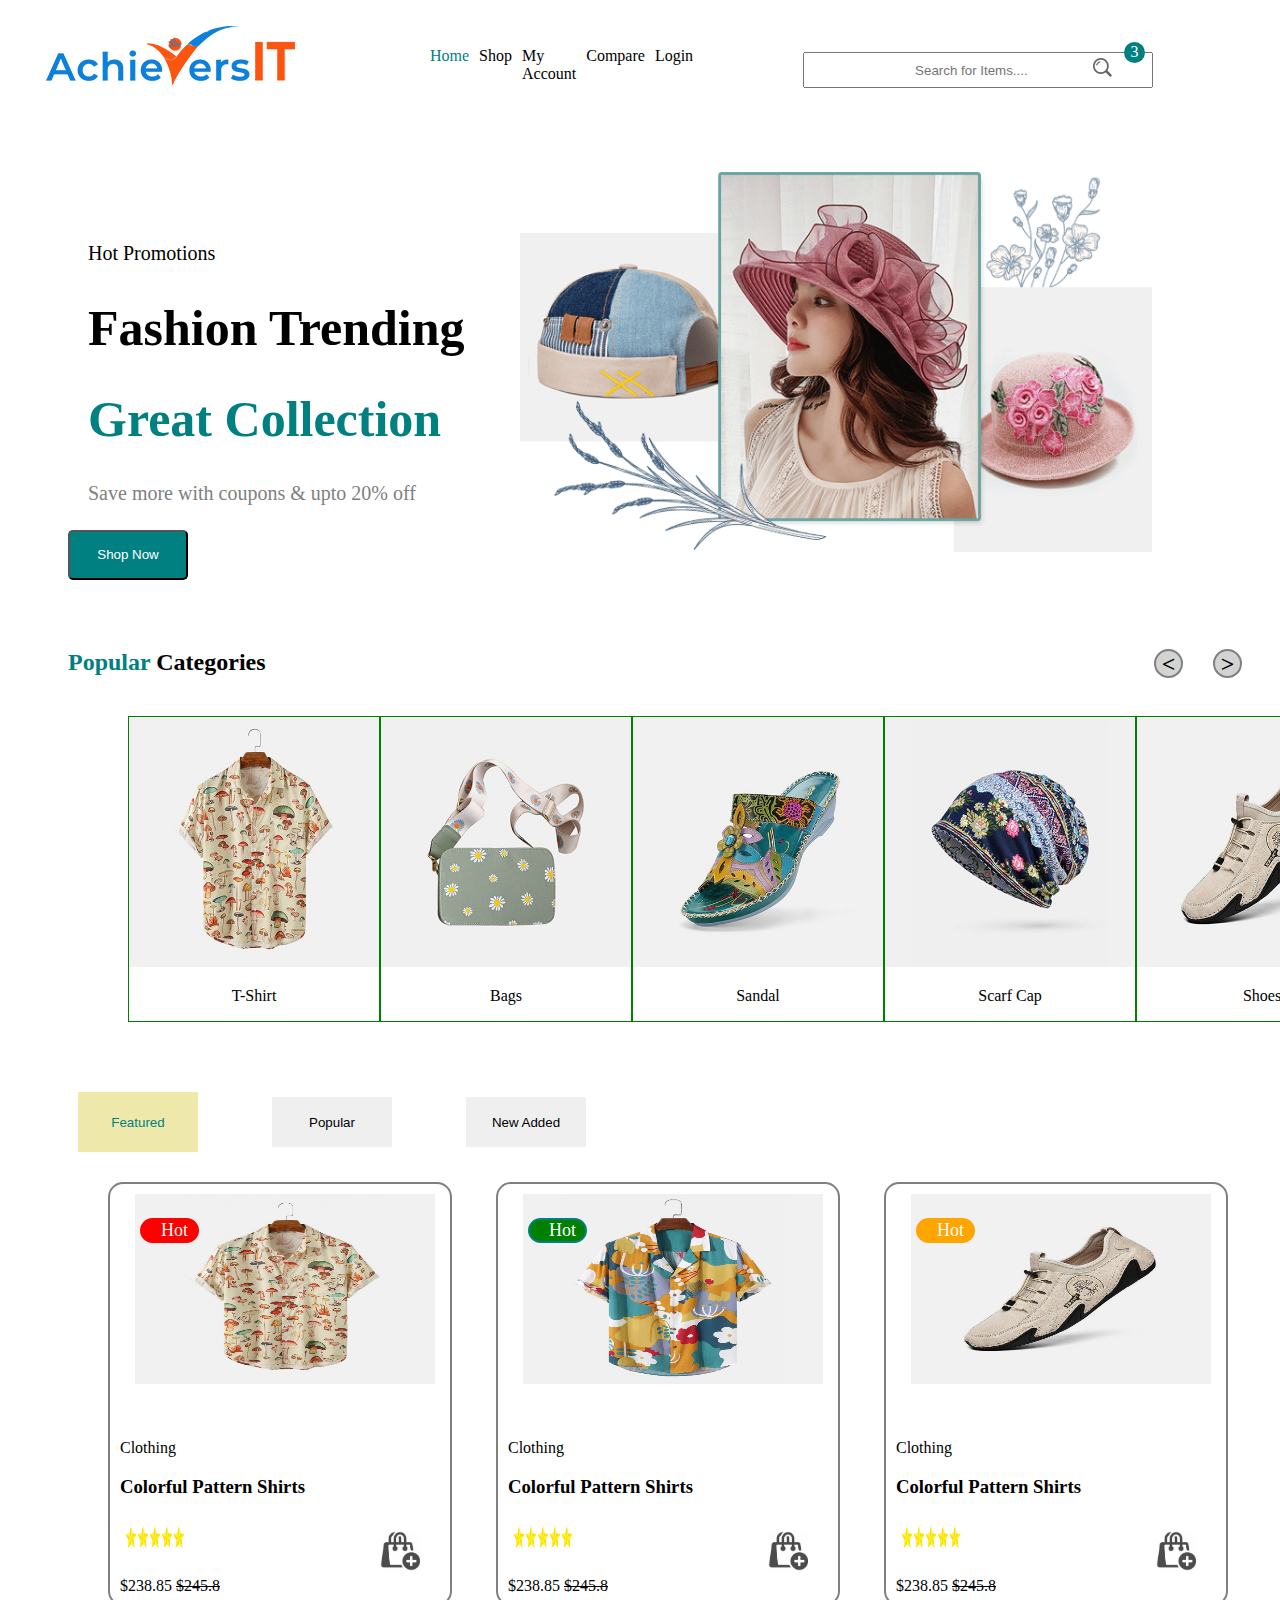
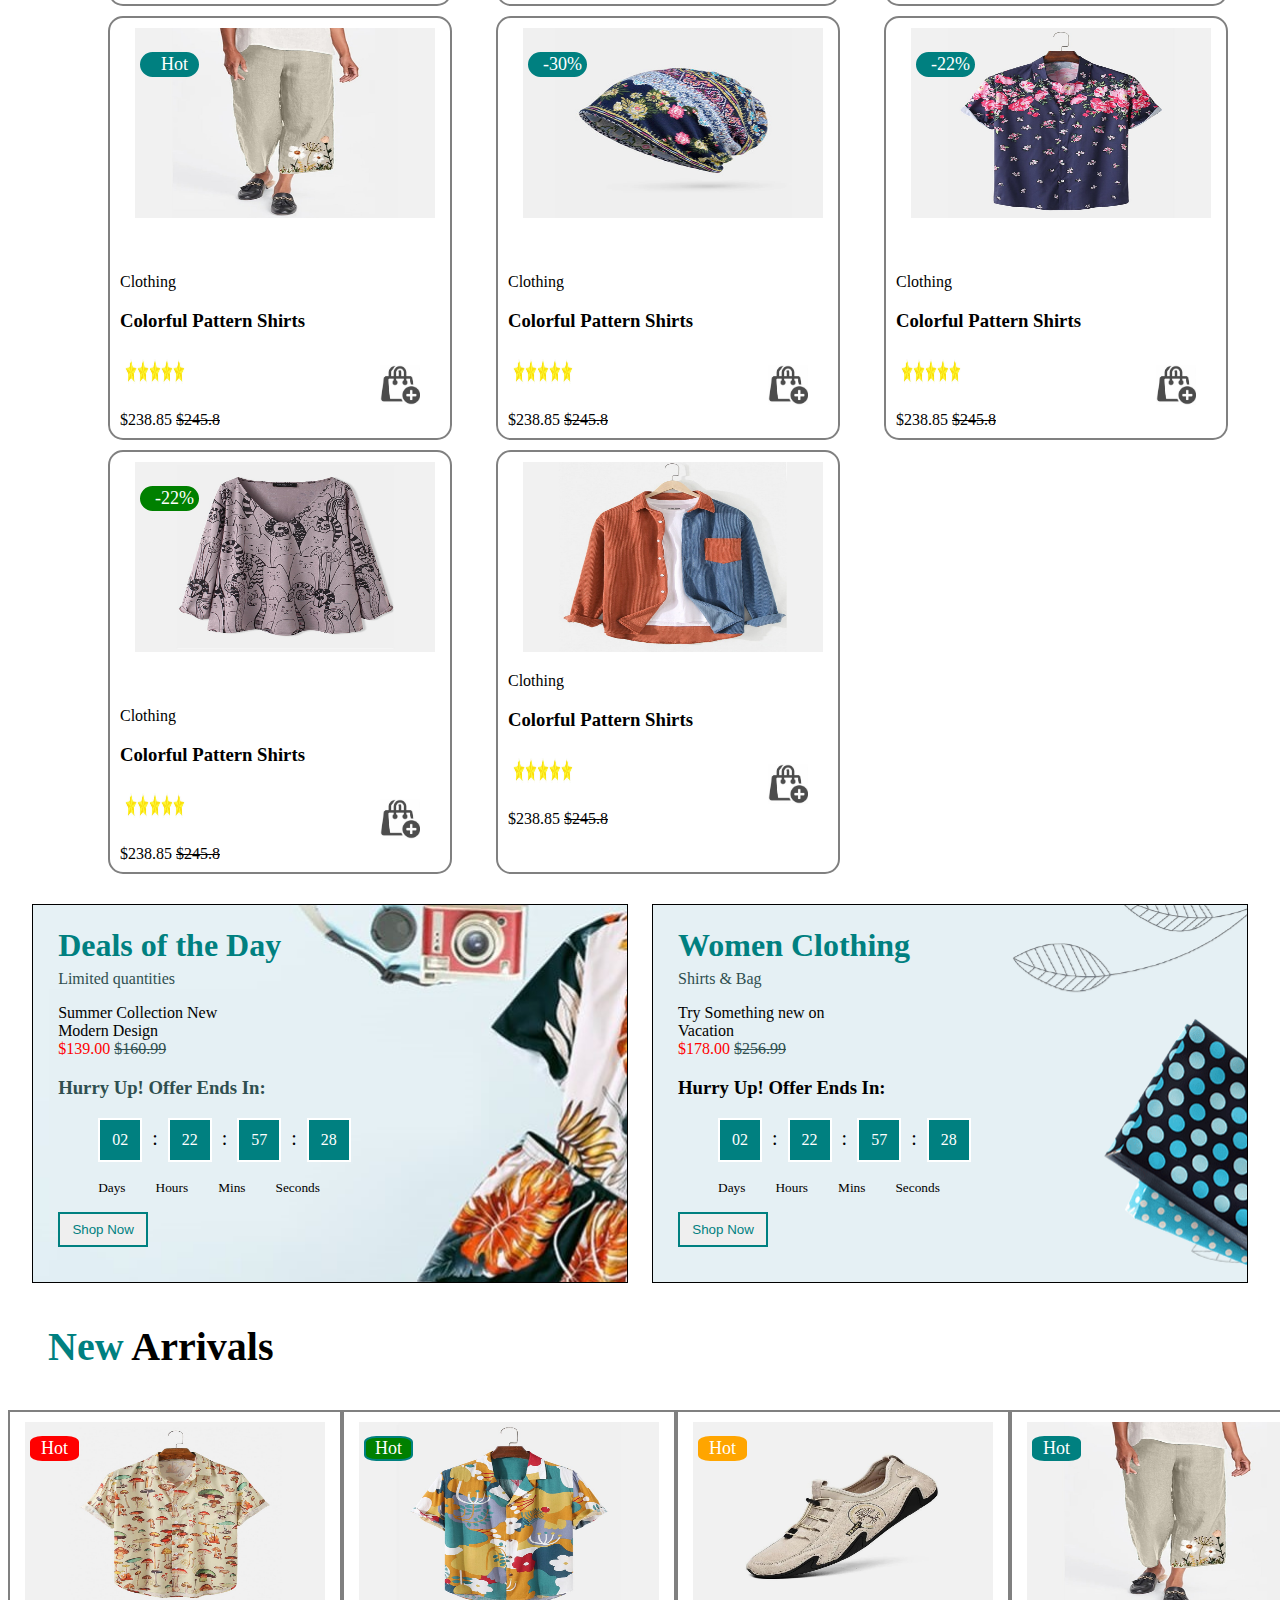
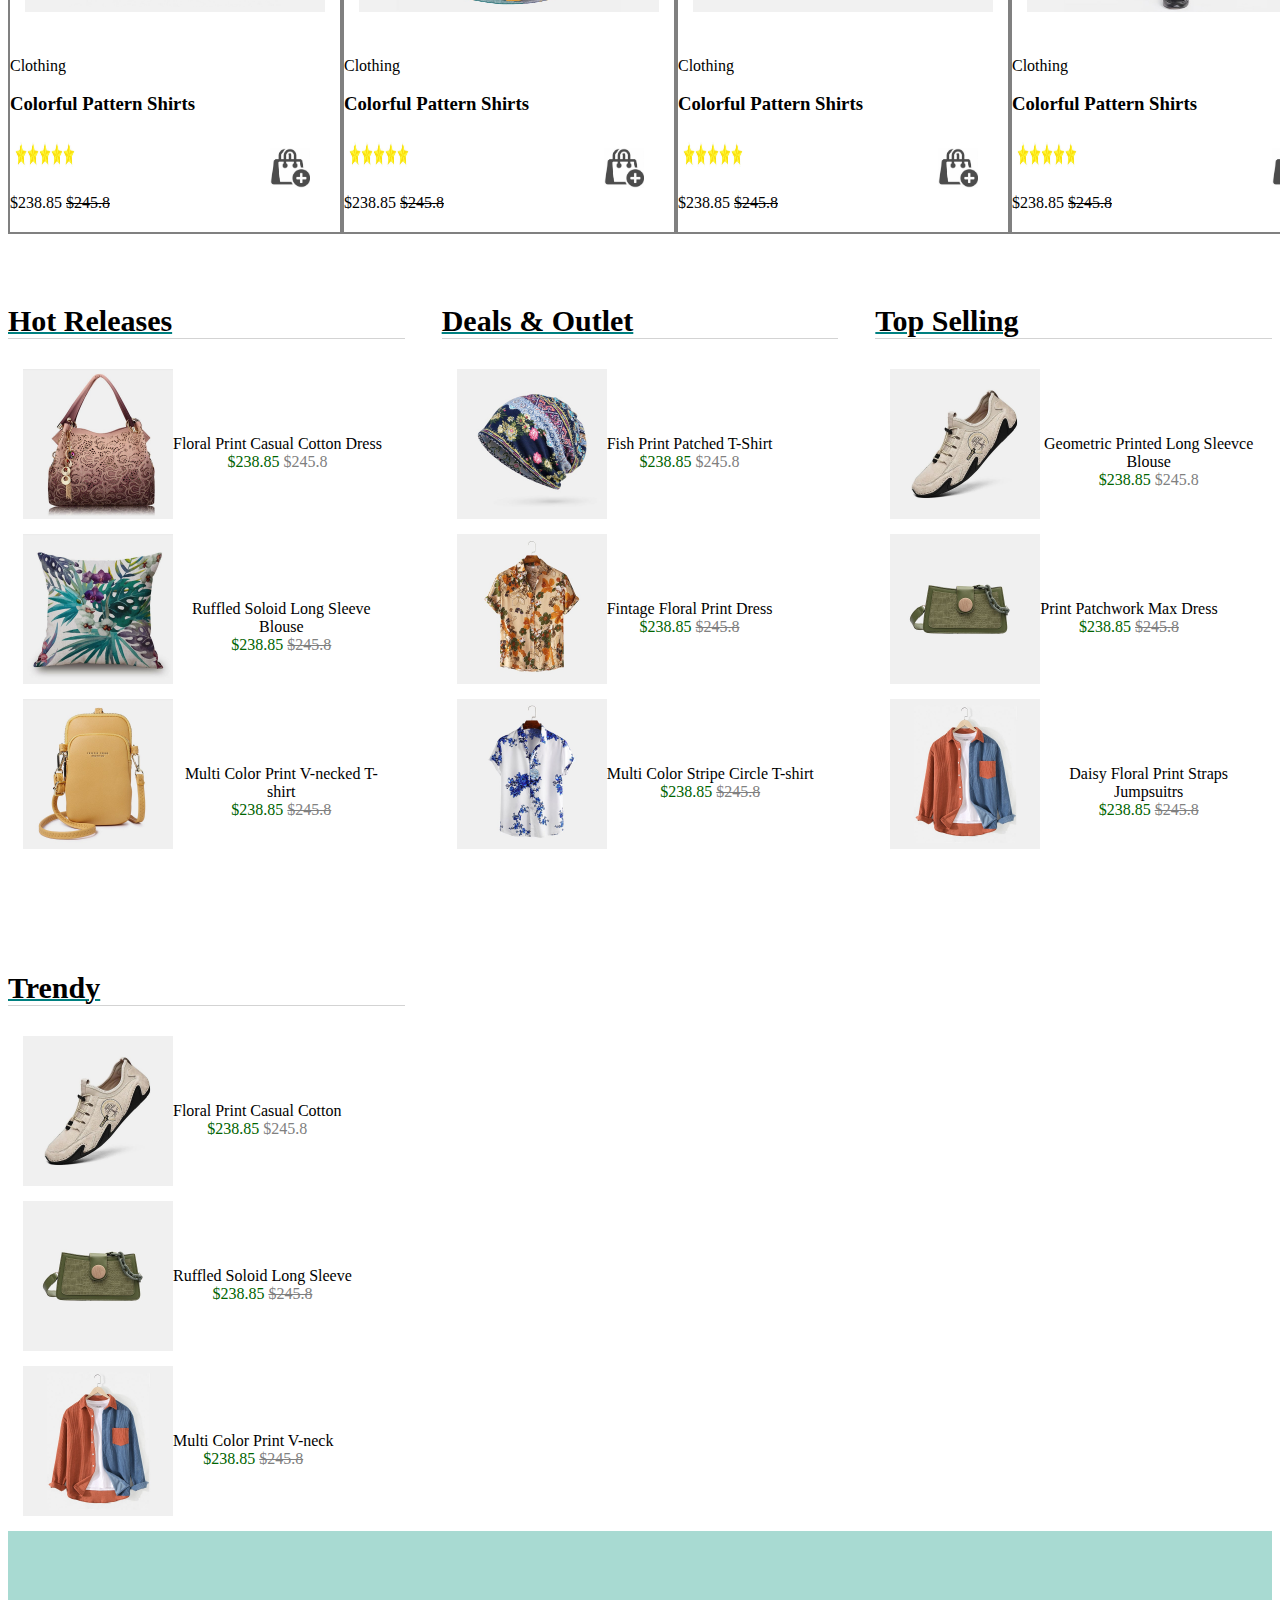
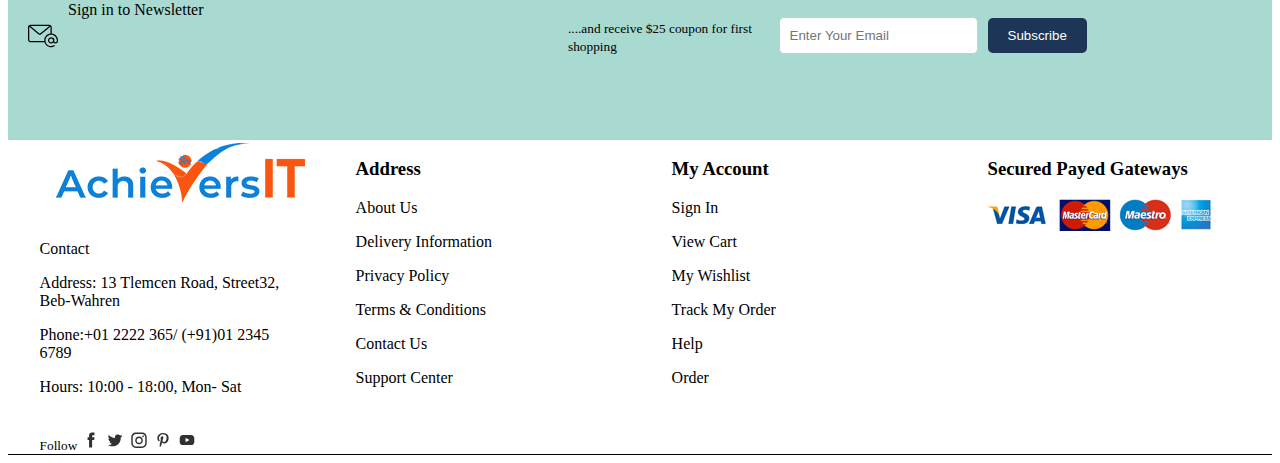
<file: index.html>
<!DOCTYPE html>
<html lang="en">
<head>
    <meta charset="UTF-8">
    <meta name="viewport" content="width=device-width, initial-scale=1.0">
    <title>project</title>
    <link rel="stylesheet" href="./css/index.css">
</head>
<body>
    
    

        <!-- header -->
        <!-- <div class="nav">
            <div class="logo"><img src="./asserts/logo.png" alt="achieverslogo"></div>
        <ul  class="tags"  type="none">
         <li> <a href="./index.html" class="home">Home</a></li>
         <li> <a href="./shop.html" class="shopview">Shop</a></li>
         <li> <a href="./myaccount.html" class="myaccountview">My Account</a></li>
         <li> <a href="./comp.html" class="compareview">Compare</a></li>
         <li> <a href="./login.html" class="loginview">Login</a></li>
       </ul>
    
    

    <div class="searchbar">
        <input type="text" placeholder="Search for Items.... "class="searchbar">
       </div>
        <span class="searchicon">
        <img src="./asserts/search.png" alt="search">
    </span>
    <img src="./asserts/icon-heart.svg" alt="heart" class="heart"><span><sup class="super1">3</sup></span>
    <img src="./asserts/icon-cart.svg" alt="cart" class="cart"><span><sup class="super2">3</sup></span>

        

    

</div> -->
<div class="nav">
    <div class="logo"><img src="./asserts/logo.png" alt="achieverslogo"></div>
    <ul class="tags" type="none">
        <li><a href="./index.html" class="home">Home</a></li>
        <li><a href="./shop.html" class="shopview">Shop</a></li>
        <li><a href="./myaccount.html" class="myaccountview">My Account</a></li>
        <li><a href="./comp.html" class="compareview">Compare</a></li>
        <li><a href="./login.html" class="loginview">Login</a></li>
    </ul>
    
    <div class="searchbar">
        <input type="text" placeholder="Search for Items.... " class="searchbar">
    </div>
    <span class="searchicon">
        <img src="./asserts/search.png" alt="search">
    </span>
    <div class="heart">
        <img src="./asserts/icon-heart.svg" alt="heart">
        <span class="super1">3</span>
    </div>
    <div class="cart">
        <img src="./asserts/icon-cart.svg" alt="cart">
        <span class="super2">3</span>
    </div>

</div>

<div class="homeimganddescription">
<img src="./asserts/home-img.png" alt="home img" class="homeimg">
</div>
<div class="fashiontrending">
<p class="promotion">Hot Promotions</p>
<div class="fashiontrending"></div>
<h1 class="trending">Fashion Trending</h1>
<h1 class="collection">Great Collection</h1>
<p class="off">Save more with coupons & upto 20% off</p>
<button id="first">Shop Now</button>
</div>
<h2><span class="popular">
    Popular</span> Categories
     <span class="symbols">
         <div class="leftside"> <i class="fa-solid fa-less-than"></i> < </div>
        <div class="rightside"> <i class="fa-solid fa-less-than"></i> > </div>
    </span>
</h2>
</div>

<!-- categories -->
<div class="container">
    
    <div class="item1">
        <img src="./asserts/category-1.jpg" alt="t-shirt" class="tshirt">
        <p>T-Shirt</p>
    </div>
    <div class="item2">
        <img src="./asserts/category-2.jpg" alt="bags" class="bags">
        <p>Bags</p>
    </div>
    
    <div class="item3">
        <img src="./asserts/category-3.jpg" alt="sandal" class="sandal">
        <p>Sandal</p>
    </div>
    <div class="item4">
        <img src="./asserts/category-4.jpg" alt="scarfcap" class="scarfcap">
        <p>Scarf Cap</p>
    </div>
    <div class="item5">
        <img src="./asserts/category-5.jpg" alt="shoes" class="shoes">
        <p>Shoes</p>
    </div>
</div>

    <!-- product grid  -->
     <button id="second">Featured</button>
     <button id="third">Popular</button>
     <button id="third">New Added</button>

     <div class="gridcontainer">
        <div class="griditem1">
            
            <img src="./asserts/product-1-1.jpg" alt="colorful pattern shirts" class="gridimg1">
            <div class="hotbadge1">Hot</div>
            <p>Clothing</p>
            <h3>Colorful Pattern Shirts</h3>
            <img src="./asserts/5 star.jpg" alt="rating" class="rating">
            <p> $238.85 <strike>$245.8</strike></p>
            <img src="./asserts/bagplus.jpg" alt="bag plus" class="bagplus">
            <div class="hover-icons">
                <img src="./asserts/view.jpg" alt="Icon 1" class="hover-icon viewicon"> 
                <div class="quickviewhover"><span class="tooltip-text">Quickview</span></div>
                <img src="./asserts/icon-heart.svg" alt="Icon 2" class="hover-icon hearticon">
                <div class="wishlist"><span class="tooltip-text">Wishlist</span></div> 
                <img src="./asserts/shuffle.jpg" alt="Icon 3" class="hover-icon shuffleicon">
                <div class="compare"><span class="tooltip-text">Compare</span></div>
            </div>


        </div>
        <div class="griditem2">
            <img src="./asserts/product-2-1.jpg" alt="colorful pattern shirts" class="gridimg2">
            <div class="hotbadge2">Hot</div>
            <p>Clothing</p>
            <h3>Colorful Pattern Shirts</h3>
            <img src="./asserts/5 star.jpg" alt="rating" class="rating">
            <p> $238.85 <strike>$245.8</strike></p>
            <img src="./asserts/bagplus.jpg" alt="bag plus" class="bagplus">
            <div class="hover-icons">
                <img src="./asserts/view.jpg" alt="Icon 1" class="hover-icon viewicon"> 
                <div class="quickviewhover"><span class="tooltip-text">Quickview</span></div>
                <img src="./asserts/icon-heart.svg" alt="Icon 2" class="hover-icon hearticon">
                <div class="wishlist"><span class="tooltip-text">Wishlist</span></div> 
                <img src="./asserts/shuffle.jpg" alt="Icon 3" class="hover-icon shuffleicon">
                <div class="compare"><span class="tooltip-text">Compare</span></div>
            </div>
           


        </div>
        <div class="griditem3">
            <img src="./asserts/product-3-1.jpg" alt="colorful pattern shirts" class="gridimg3">
            <div class="hotbadge3">Hot</div>
            <p>Clothing</p>
            <h3>Colorful Pattern Shirts</h3>
            <img src="./asserts/5 star.jpg" alt="rating" class="rating">
            <p> $238.85 <strike>$245.8</strike></p>
            <img src="./asserts/bagplus.jpg" alt="bag plus" class="bagplus">
            <div class="hover-icons">
                <img src="./asserts/view.jpg" alt="Icon 1" class="hover-icon viewicon"> 
                <div class="quickviewhover"><span class="tooltip-text">Quickview</span></div>
                <img src="./asserts/icon-heart.svg" alt="Icon 2" class="hover-icon hearticon">
                <div class="wishlist"><span class="tooltip-text">Wishlist</span></div> 
                <img src="./asserts/shuffle.jpg" alt="Icon 3" class="hover-icon shuffleicon">
                <div class="compare"><span class="tooltip-text">Compare</span></div>
            </div>

        </div>
        <div class="griditem4">
            <img src="./asserts/product-4-1.jpg" alt="colorful pattern shirts" class="gridimg4">
            <div class="hotbadge4">Hot</div>
            <p>Clothing</p>
            <h3>Colorful Pattern Shirts</h3>
            <img src="./asserts/5 star.jpg" alt="rating" class="rating">
            <p> $238.85 <strike>$245.8</strike></p>
            <img src="./asserts/bagplus.jpg" alt="bag plus" class="bagplus">
            <div class="hover-icons">
                <img src="./asserts/view.jpg" alt="Icon 1" class="hover-icon viewicon"> 
                <div class="quickviewhover"><span class="tooltip-text">Quickview</span></div>
                <img src="./asserts/icon-heart.svg" alt="Icon 2" class="hover-icon hearticon">
                <div class="wishlist"><span class="tooltip-text">Wishlist</span></div> 
                <img src="./asserts/shuffle.jpg" alt="Icon 3" class="hover-icon shuffleicon">
                <div class="compare"><span class="tooltip-text">Compare</span></div>
            </div>


        </div>
        <div class="griditem5">
            <img src="./asserts/product-5-1.jpg" alt="colorful pattern shirts" class="gridimg5">
            <div class="hotbadge5">-30%</div>
            <p>Clothing</p>
            <h3>Colorful Pattern Shirts</h3>
            <img src="./asserts/5 star.jpg" alt="rating" class="rating">
            <p> $238.85 <strike>$245.8</strike></p>
            <img src="./asserts/bagplus.jpg" alt="bag plus" class="bagplus">
            <div class="hover-icons">
                <img src="./asserts/view.jpg" alt="Icon 1" class="hover-icon viewicon"> 
                <div class="quickviewhover"><span class="tooltip-text">Quickview</span></div>
                <img src="./asserts/icon-heart.svg" alt="Icon 2" class="hover-icon hearticon">
                <div class="wishlist"><span class="tooltip-text">Wishlist</span></div> 
                <img src="./asserts/shuffle.jpg" alt="Icon 3" class="hover-icon shuffleicon">
                <div class="compare"><span class="tooltip-text">Compare</span></div>
            </div>

        </div>
        <div class="griditem6">
            <img src="./asserts/product-6-1.jpg" alt="colorful pattern shirts" class="gridimg6">
            <div class="hotbadge6">-22%</div>
            <p>Clothing</p>
            <h3>Colorful Pattern Shirts</h3>
            <img src="./asserts/5 star.jpg" alt="rating" class="rating">
            <p> $238.85 <strike>$245.8</strike></p>
            <img src="./asserts/bagplus.jpg" alt="bag plus" class="bagplus">
            <div class="hover-icons">
                <img src="./asserts/view.jpg" alt="Icon 1" class="hover-icon viewicon"> 
                <div class="quickviewhover"><span class="tooltip-text">Quickview</span></div>
                <img src="./asserts/icon-heart.svg" alt="Icon 2" class="hover-icon hearticon">
                <div class="wishlist"><span class="tooltip-text">Wishlist</span></div> 
                <img src="./asserts/shuffle.jpg" alt="Icon 3" class="hover-icon shuffleicon">
                <div class="compare"><span class="tooltip-text">Compare</span></div>
            </div>


        </div>
        <div class="griditem7">
            <img src="./asserts/product-7-1.jpg" alt="colorful pattern shirts" class="gridimg7">
            <div class="hotbadge7">-22%</div>
            <p>Clothing</p>
            <h3>Colorful Pattern Shirts</h3>
            <img src="./asserts/5 star.jpg" alt="rating" class="rating">
            <p> $238.85 <strike>$245.8</strike></p>
            <img src="./asserts/bagplus.jpg" alt="bag plus" class="bagplus">
            <div class="hover-icons">
                <img src="./asserts/view.jpg" alt="Icon 1" class="hover-icon viewicon"> 
                <div class="quickviewhover"><span class="tooltip-text">Quickview</span></div>
                <img src="./asserts/icon-heart.svg" alt="Icon 2" class="hover-icon hearticon">
                <div class="wishlist"><span class="tooltip-text">Wishlist</span></div> 
                <img src="./asserts/shuffle.jpg" alt="Icon 3" class="hover-icon shuffleicon">
                <div class="compare"><span class="tooltip-text">Compare</span></div>
            </div>

        </div>
        <div class="griditem8">
            <img src="./asserts/product-8-1.jpg" alt="colorful pattern shirts" class="gridimg8">
            
            <p>Clothing</p>
            <h3>Colorful Pattern Shirts</h3>
            <img src="./asserts/5 star.jpg" alt="rating" class="rating">
            <p> $238.85 <strike>$245.8</strike></p>
            <img src="./asserts/bagplus.jpg" alt="bag plus" class="bagplus">
            <div class="hover-icons">
                <img src="./asserts/view.jpg" alt="Icon 1" class="hover-icon viewicon"> 
                <div class="quickviewhover"><span class="tooltip-text">Quickview</span></div>
                <img src="./asserts/icon-heart.svg" alt="Icon 2" class="hover-icon hearticon">
                <div class="wishlist"><span class="tooltip-text">Wishlist</span></div> 
                <img src="./asserts/shuffle.jpg" alt="Icon 3" class="hover-icon shuffleicon">
                <div class="compare"><span class="tooltip-text">Compare</span></div>
            </div>

        </div>
     </div>
     <!-- deals -->
      <div class="deals">
        <div class="deal1">
            <h1 class="deal1head">Deals of the Day</h1>
            <p id="limited" >Limited quantities</p>
            <div>Summer Collection New <br> Modern Design </div>
            <div class="deal1price">$139.00 <span>
                <strike>$160.99</strike>
            </span> </div>
            
                <h3 class="hurry">Hurry Up! Offer Ends In:</h3>
                <div class="countdown1">
                    <ul type="none" class="numbers1">
                     <li class="days">02 </li><span class="semi">:</span>
                    <li class="hours">22</li><span class="semi">:</span>
                    <li class="mins">57</li><span class="semi">:</span>
                     <li class="sec">28</li>
                    </ul>
                    <ul type="none" class="time">
                        <li><small>Days</small></li>
                        <li><small>Hours</small></li>
                        <li><small>Mins</small></li>
                        <li><small>Seconds</small></li>
                    </ul>
                </div>
                <button class="shop-now">Shop Now</button>
            </div>
        


            

        
        <div class="deal2">
        
                <h1 class="deal2head">Women Clothing </h1>
                <p id="limited" >Shirts & Bag</p>
                <div>Try Something new on <br> Vacation</div>
                <div class="deal2price">$178.00 <span>
                    <strike>$256.99</strike>
                </span></div>
                
                    <h3>Hurry Up! Offer Ends In:</h3>
                    <div class="countdown2">
                        <ul type="none" class="numbers1">
                         <li class="days">02</li><span class="semi">:</span>
                        <li class="hours">22</li><span class="semi">:</span>
                        <li class="mins">57</li><span class="semi">:</span>
                         <li class="sec">28</li>
                        </ul>
                        <ul type="none" class="time">
                            <li><small>Days</small></li>
                            <li><small>Hours</small></li>
                            <li><small>Mins</small></li>
                            <li><small>Seconds</small></li>
                        </ul>
                    </div>
                    <button class="shop-now">Shop Now</button>
                </div>
            </div>
    
    
                
            
        <!-- //new arrivals -->
      </div>
      <h3 class="newarrivals"><span>New</span> Arrivals</h3>
      <div class="gridcontainer1">
        <div class="griditem1">
            
            <img src="./asserts/product-1-1.jpg" alt="colorful pattern shirts" class="gridimg1">
            <div class="hotbadge1">Hot</div>
            <p>Clothing</p>
            <h3>Colorful Pattern Shirts</h3>
            <img src="./asserts/5 star.jpg" alt="rating" class="rating">
            <p> $238.85 <strike>$245.8</strike></p>
            <img src="./asserts/bagplus.jpg" alt="bag plus" class="bagplus">
            


        </div>
        <div class="griditem2">
            <img src="./asserts/product-2-1.jpg" alt="colorful pattern shirts" class="gridimg2">
            <div class="hotbadge2">Hot</div>
            <p>Clothing</p>
            <h3>Colorful Pattern Shirts</h3>
            <img src="./asserts/5 star.jpg" alt="rating" class="rating">
            <p> $238.85 <strike>$245.8</strike></p>
            <img src="./asserts/bagplus.jpg" alt="bag plus" class="bagplus">
        </div>

            <div class="griditem3 new3">
                <img src="./asserts/product-3-1.jpg" alt="colorful pattern shirts" class="gridimg3">
                <div class="hotbadge3">Hot</div>
                <p>Clothing</p>
                <h3>Colorful Pattern Shirts</h3>
                <img src="./asserts/5 star.jpg" alt="rating" class="rating">
                <p> $238.85 <strike>$245.8</strike></p>
                <img src="./asserts/bagplus.jpg" alt="bag plus" class="bagplus">
    
    
            </div>
            <div class="griditem4 new4">
                <img src="./asserts/product-4-1.jpg" alt="colorful pattern shirts" class="gridimg4">
                <div class="hotbadge4">Hot</div>
                <p>Clothing</p>
                <h3>Colorful Pattern Shirts</h3>
                <img src="./asserts/5 star.jpg" alt="rating" class="rating">
                <p> $238.85 <strike>$245.8</strike></p>
                <img src="./asserts/bagplus.jpg" alt="bag plus" class="bagplus">
    
    
            </div>
       

      </div>
      
      <div class="container2">
            <div class="hotreleases ">
                <h3>Hot Releases</h3>
                <div class="product1"><img src="./asserts/showcase-img-1.jpg" alt="bag">
                <p>Floral Print Casual Cotton Dress <br>
                <span class="offerprice">$238.85</span> <span class="normalprice">$245.8</span></p>
                </div>
                <div class="product2"><img src="./asserts/showcase-img-2.jpg" alt="pillow">
                    <p>Ruffled Soloid Long Sleeve Blouse <br>
                    <span class="offerprice">$238.85 <strike class="normalprice">$245.8</strike></span></p>
                </div>
                <div class="product3"><img src="./asserts/showcase-img-3.jpg" alt="bag">
                        <p>Multi Color Print V-necked T-shirt <br>
                        <span class="offerprice">$238.85 <strike class="normalprice">$245.8</strike></span></p>
                </div>   
            </div>
            <div class="dealsoutlet ">
                <h3>Deals & Outlet</h3>
        
                <div class="product4"><img src="./asserts/showcase-img-4.jpg" alt="scarf">
                    
                <p>Fish Print Patched T-Shirt <br>
                 <span class="offerprice">$238.85 <span class="normalprice">$245.8</span> </span></p>
                </div>
                <div class="product5"><img src="./asserts/showcase-img-5.jpg" alt="shirt">
                    <p>Fintage Floral Print Dress <br>
                    <span class="offerprice">$238.85 <strike class="normalprice">$245.8</strike></span></p>
                </div>
                <div class="product6"><img src="./asserts/showcase-img-6.jpg" alt="shirt">
                        <p>Multi Color Stripe Circle T-shirt <br>
                         <span class="offerprice">$238.85 <strike class="normalprice">$245.8</strike></span>
                        </p>
                </div>   
            </div>
            <div class="topselling">
                <h3>Top Selling</h3>
                <div class="product4"><img src="./asserts/showcase-img-7.jpg" alt="shoe">
                <p>Geometric Printed Long Sleevce Blouse <br>
                <span class="offerprice">$238.85 <span class="normalprice">$245.8</span> </span></p>
                </div>
                <div class="product5"><img src="./asserts/showcase-img-8.jpg" alt="purse">
                    <p>Print Patchwork Max Dress <br>
                         <span class="offerprice">$238.85 <strike class="normalprice">$245.8</strike></span>
                        </p>
                </div>
                <div class="product6"><img src="./asserts/showcase-img-9 (1).jpg" alt="shirt">
                        <p>Daisy Floral Print Straps Jumpsuitrs <br>
                     <span class="offerprice">$238.85 <strike class="normalprice">$245.8</strike></span></p>
                </div>   
            </div>
            <div class="trendy">
                <h3>Trendy</h3>
                <div class="product7"><img src="./asserts/showcase-img-7.jpg" alt="shoe">
                <p>Floral Print Casual Cotton <br>
                <span class="offerprice">$238.85 <span class="normalprice">$245.8</span></span></p>
                </div>
                <div class="product8"><img src="./asserts/showcase-img-8.jpg" alt="purse">
                    <p>Ruffled Soloid Long Sleeve  <br>
                        <span class="offerprice">$238.85 <strike class="normalprice">$245.8</strike></span>
                       </p>
                </div> 
                <div class="product9"><img src="./asserts/showcase-img-9 (1).jpg" alt="shirt">
                        <p>Multi Color Print V-neck <br>
                            <span class="offerprice">$238.85 <strike class="normalprice">$245.8</strike></span>
                        </p>
                </div>   
            </div>

      </div>
        <!-- <div class="newletter-signup">
            <div class="newsletter-content">
              <img src="./asserts/icon-email.svg" alt="email" class="email-icon">
             <div class="newsletter-text"> <span>Sign in to Newsletter</span>
           
           <span><small>....and recieve $25 coupon for first shopping</small></span> </div> </div>
           <div class="newsletter-form">
           <input type="email" placeholder="Enter Your Email" > <button>Subscribe</button>
           </div>
        </div> -->
        <div class="newsletter-signup"> 
            <div class="newsletter-content">
                <img src="./asserts/icon-email.svg" alt="email" class="email-icon">
                <div class="newsletter-text"> 
                    <span class="sign">Sign in to Newsletter</span>
                    <span class="coupon"><small>....and receive $25 coupon for first shopping</small></span> 
                </div> 
            </div>
            <div class="newsletter-form">
                <input type="email" placeholder="Enter Your Email"> 
                <button>Subscribe</button>
            </div>
        </div>
        <footer>
            <div>
                <img src="./asserts/logo.png" alt="achievers">
                <p>Contact</p>
                <p>Address: <span>13 Tlemcen Road, Street32, Beb-Wahren</span></p>
                <p>Phone:<span>+01 2222 365/ (+91)01 2345 6789</span></p>
                <p>Hours: <span>10:00 - 18:00, Mon- Sat</span></p>
                <br>
                <small >Follow </small>
                <span class="soacialmedia">
                    <img src="./asserts/icon-facebook.svg" alt="facebook">
                    <img src="./asserts/icon-twitter (2).svg" alt="twitter">
                    <img src="./asserts/icon-instagram.svg" alt="instagram">
                    <img src="./asserts/icon-pinterest (1).svg" alt="pinintrest">
                    <img src="./asserts/icon-youtube (1).svg" alt="youtube">
                </span>
            </div>
            <div class="address">
                <h3 class="hover">Address</h3>
                <p class="hover">About Us</p>
                <p class="hover" >Delivery Information</p>
                <p class="hover" >Privacy Policy</p>
                <p class="hover">Terms & Conditions</p>
                <p class="hover">Contact Us</p>
                <p class="hover">Support Center</p>
            </div>
            <div class="myaccount">
                <h3 class="hover">My Account</h3>
                <p class="hover">Sign In</p>
                <p class="hover">View Cart</p>
                <p class="hover">My Wishlist</p>
                <p class="hover">Track My Order</p>
                <p class="hover">Help</p>
                <p class="hover">Order</p>
            </div>
            <div>
                <h3>Secured Payed Gateways</h3>
                <img src="./asserts/payment-method.png" alt="payment-method">
            </div>
        </footer>
       
      
     

     


    
    
    
    








    
    
</body>
</file>
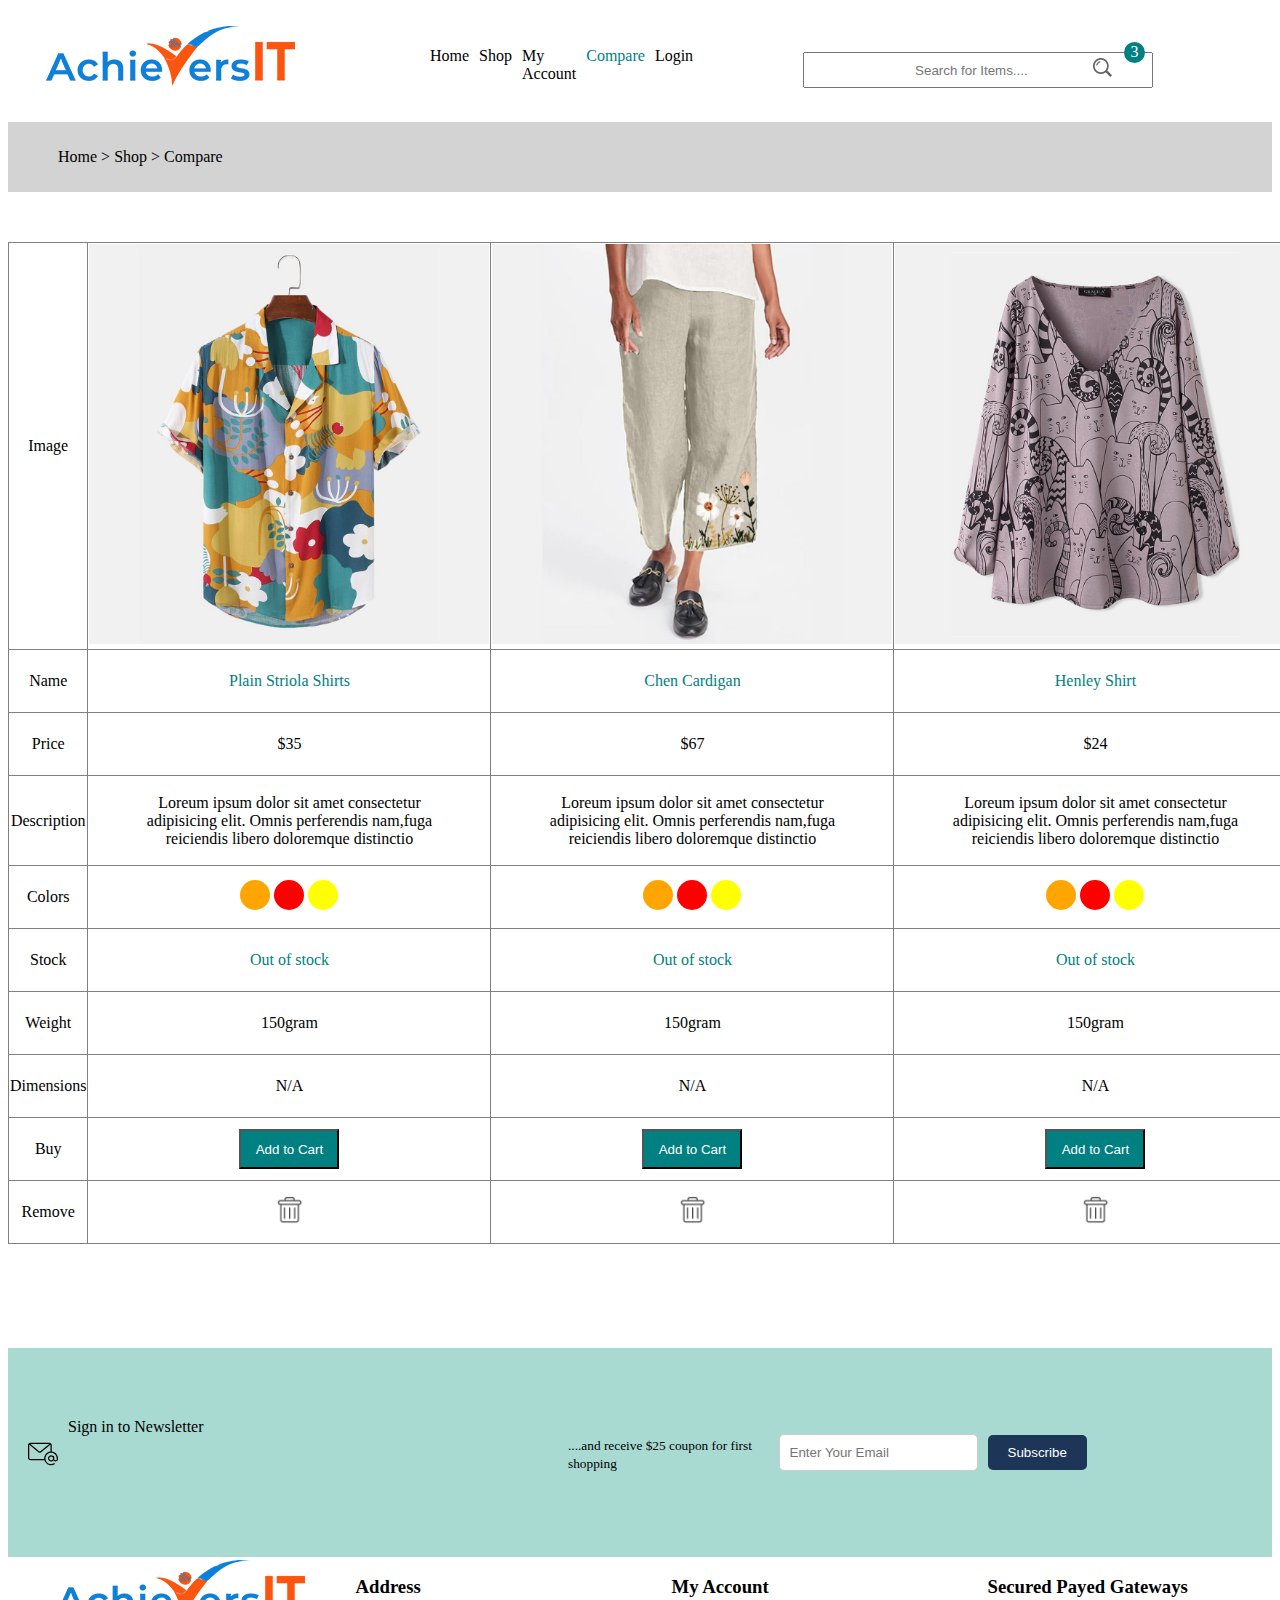
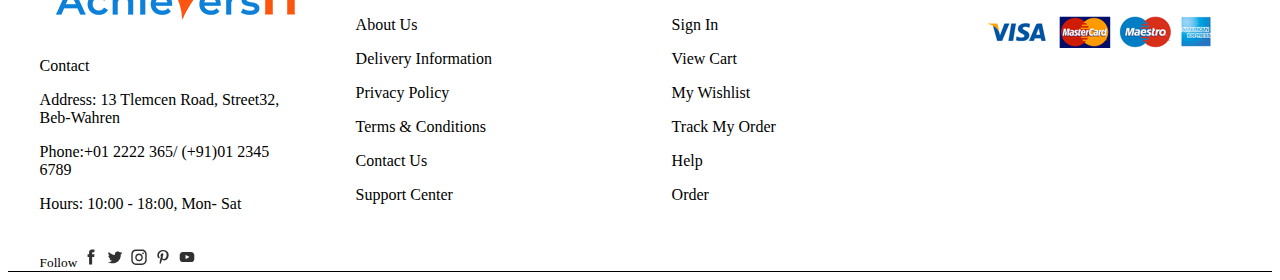
<file: comp.html>
<!DOCTYPE html>
<html lang="en">
<head>
    <meta charset="UTF-8">
    <meta name="viewport" content="width=device-width, initial-scale=1.0">
    <title>compare</title>
    <link rel="stylesheet" href="./css/index.css">
</head>
<body>
    <!-- <div class="nav">
        <div class="logo"><img src="./asserts/logo.png" alt="achieverslogo"></div>
    <ul  class="tags"  type="none">
     <li> <a href="./index.html" class="homeview3">Home</a></li>
     <li> <a href="./shop.html" class="shopview3">Shop</a></li>
     <li> <a href="./myaccount.html" class="myaccountview3" >My Account</a></li>
     <li> <a href="./comp.html" class="compareview3">Compare</a></li>
     <li> <a href="./login.html" class="loginview3">Login</a></li>
   </ul>



<div class="searchbar">
    <input type="text" placeholder="Search for Items.... "class="searchbar">
   </div>
    <span class="searchicon">
    <img src="./asserts/search.png" alt="search">
</span>
<img src="./asserts/icon-heart.svg" alt="heart" class="heart">
<img src="./asserts/icon-cart.svg" alt="cart" class="cart">

    



</div> -->
<div class="nav">
    <div class="logo"><img src="./asserts/logo.png" alt="achieverslogo"></div>
    <ul class="tags" type="none">
        <li><a href="./index.html" class="homeview3">Home</a></li>
        <li><a href="./shop.html" class="shopview3">Shop</a></li>
        <li><a href="./myaccount.html" class="myaccountview3">My Account</a></li>
        <li><a href="./comp.html" class="compareview3">Compare</a></li>
        <li><a href="./login.html" class="loginview3">Login</a></li>
    </ul>
    <div class="searchbar">
        <input type="text" placeholder="Search for Items.... " class="searchbar">
    </div>
    <span class="searchicon">
        <img src="./asserts/search.png" alt="search">
    </span>
    <div class="heart">
        <img src="./asserts/icon-heart.svg" alt="heart">
        <span class="super1">3</span>
    </div>
    <div class="cart">
        <img src="./asserts/icon-cart.svg" alt="cart">
        <span class="super2">3</span>
    </div>
</div>

<nav class="loginnav">
    Home > Shop > Compare
</nav>
<table class="comparisontable">
    <tr class="compareimages">
        <td>Image</td>
        <td>
        <img src="./asserts/product-2-1.jpg" alt="shirt">
    </td>
    <td>
        <img src="./asserts/product-4-1.jpg" alt="plazo">
    </td>
    <td>
        <img src="./asserts/product-7-1.jpg" alt="plazo">
    </td>
</tr>
<tr class="comparename">
    <td>Name</td>
    <td class="comparename1">Plain Striola Shirts</td>
    <td  class="comparename1">Chen Cardigan</td>
    <td  class="comparename1">Henley Shirt</td>
</tr>
<tr class="compareprice">
    <td>Price</td>
    <td>$35</td>
    <td>$67</td>
    <td>$24</td>
</tr>
<tr class="comparedescription">
    <td>Description</td>
    <td><p>Loreum ipsum dolor sit amet consectetur <br> adipisicing elit. Omnis perferendis nam,fuga <br> reiciendis libero doloremque distinctio
    </p></td>
    <td><p>Loreum ipsum dolor sit amet consectetur <br> adipisicing elit. Omnis perferendis nam,fuga <br> reiciendis libero doloremque distinctio
    </p></td>
    <td><p>Loreum ipsum dolor sit amet consectetur <br> adipisicing elit. Omnis perferendis nam,fuga <br>reiciendis libero doloremque distinctio
    </p></td>
</tr>
<tr class="comparecolors">
    <td>Colors</td>
    <td >
      <div class="circlecontainer"> <div class="color orange"></div>
        <div  class="color red"></div>
        <div class="color yellow" ></div></div>
    </td>
    <td >
        <div class="circlecontainer"> <div class="color orange" ></div>
          <div  class="color red"></div>
          <div  class="color yellow"></div></div>
      </td>
      <td >
        <div class="circlecontainer"><div  class="color orange"></div>
          <div  class="color red"></div>
          <div  class="color yellow"></div></div>
      </td>
    
</tr>
<tr class="comparestock">
    <td>Stock</td>
    <td class="stock1">Out of stock</td>
    <td  class="stock1">Out of stock</td>
    <td class="stock1">Out of stock</td>
</tr>
<tr class="weight">
    <td>Weight</td>
    <td>150gram</td>
    <td>150gram</td>
    <td>150gram</td>
</tr>
<tr class="dimensions">
<td>Dimensions</td>
<td>N/A</td>
<td>N/A</td>
<td>N/A</td>
</tr>
<tr class="comparebuy">
    <td>Buy</td>
    <td><button class="buy">Add to Cart</button></td>
    <td><button class="buy">Add to Cart</button></td>
    <td><button class="buy">Add to Cart</button></td>
</tr>
<tr class="compareremove">
    <td>Remove</td>
    <td><img src="./asserts/remove.jpg" alt="dustbinicon" class="remove"></td>
    <td><img src="./asserts/remove.jpg" alt="dustbinicon" class="remove"></td>
    <td><img src="./asserts/remove.jpg" alt="dustbinicon" class="remove"></td>
</tr>

</table>
<br><br><br>
<div class="newsletter-signup"> 
    <div class="newsletter-content">
        <img src="./asserts/icon-email.svg" alt="email" class="email-icon">
        <div class="newsletter-text"> 
            <span class="sign">Sign in to Newsletter</span>
            <span class="coupon"><small>....and receive $25 coupon for first shopping</small></span> 
        </div> 
    </div>
    <div class="newsletter-form">
        <input type="email" placeholder="Enter Your Email"> 
        <button>Subscribe</button>
    </div>
</div>
<footer>
    <div>
        <img src="./asserts/logo.png" alt="achievers">
        <p>Contact</p>
        <p>Address: <span>13 Tlemcen Road, Street32, Beb-Wahren</span></p>
        <p>Phone:<span>+01 2222 365/ (+91)01 2345 6789</span></p>
        <p>Hours: <span>10:00 - 18:00, Mon- Sat</span></p>
        <br>
        <small >Follow </small>
        <span class="soacialmedia">
            <img src="./asserts/icon-facebook.svg" alt="facebook">
            <img src="./asserts/icon-twitter (2).svg" alt="twitter">
            <img src="./asserts/icon-instagram.svg" alt="instagram">
            <img src="./asserts/icon-pinterest (1).svg" alt="pinintrest">
            <img src="./asserts/icon-youtube (1).svg" alt="youtube">
        </span>
    </div>
    <div class="address">
        <h3 class="hover">Address</h3>
        <p class="hover">About Us</p>
        <p class="hover" >Delivery Information</p>
        <p class="hover" >Privacy Policy</p>
        <p class="hover">Terms & Conditions</p>
        <p class="hover">Contact Us</p>
        <p class="hover">Support Center</p>
    </div>
    <div class="myaccount">
        <h3 class="hover">My Account</h3>
        <p class="hover">Sign In</p>
        <p class="hover">View Cart</p>
        <p class="hover">My Wishlist</p>
        <p class="hover">Track My Order</p>
        <p class="hover">Help</p>
        <p class="hover">Order</p>
    </div>
    <div>
        <h3>Secured Payed Gateways</h3>
        <img src="./asserts/payment-method.png" alt="payment-method">
    </div>
</footer>
    
</body>
</html>
</file>
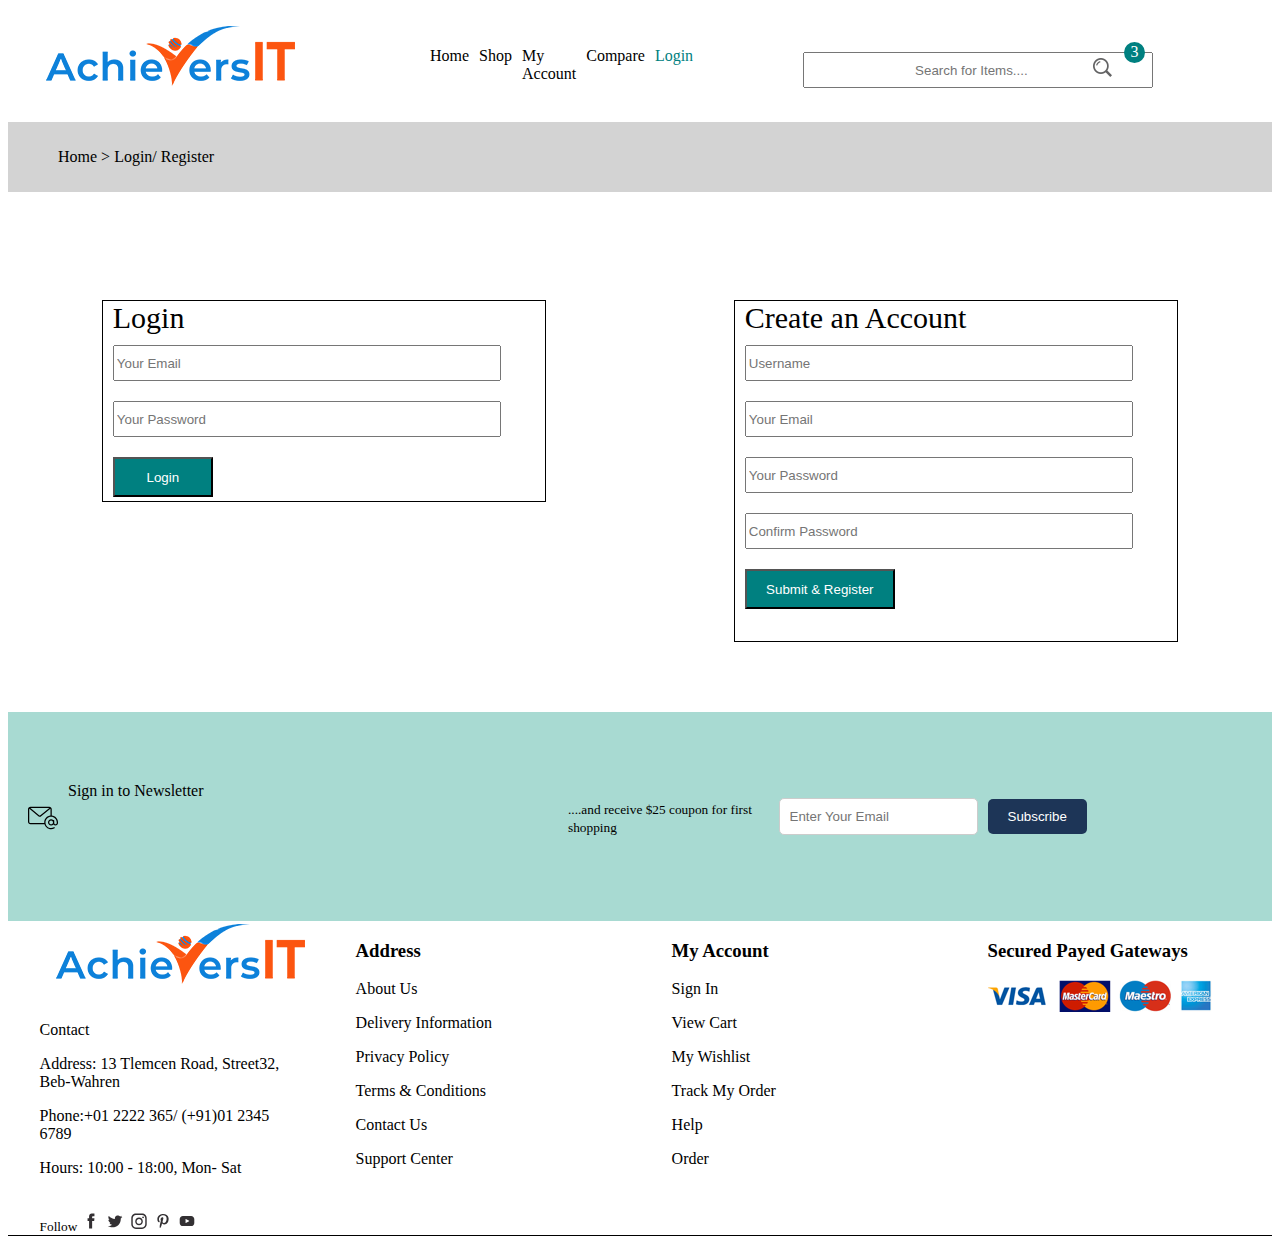
<file: login.html>
<!DOCTYPE html>
<html lang="en">
<head>
    <meta charset="UTF-8">
    <meta name="viewport" content="width=device-width, initial-scale=1.0">
    <title>login</title>
    <link rel="stylesheet" href="./css/index.css">
</head>
<body>
    <!-- <div class="nav">
        <div class="logo"><img src="./asserts/logo.png" alt="achieverslogo"></div>
    <ul  class="tags"  type="none">
     <li> <a href="./index.html" class="homeview4">Home</a></li>
     <li> <a href="./shop.html" class="shopview4">Shop</a></li>
     <li> <a href="./myaccount.html" class="myaccountview4" >My Account</a></li>
     <li> <a href="./comp.html"class="compareview4" >Compare</a></li>
     <li> <a href="./login.html" class="loginview4">Login</a></li>
   </ul>



<div class="searchbar">
    <input type="text" placeholder="Search for Items.... "class="searchbar">
   </div>
    <span class="searchicon">
    <img src="./asserts/search.png" alt="search">
</span>
<img src="./asserts/icon-heart.svg" alt="heart" class="heart">
<img src="./asserts/icon-cart.svg" alt="cart" class="cart">

    



</div> -->
<div class="nav">
    <div class="logo"><img src="./asserts/logo.png" alt="achieverslogo"></div>
    <ul class="tags" type="none">
        <li><a href="./index.html" class="homeview4">Home</a></li>
        <li><a href="./shop.html" class="shopview4">Shop</a></li>
        <li><a href="./myaccount.html" class="myaccountview4">My Account</a></li>
        <li><a href="./comp.html" class="compareview4">Compare</a></li>
        <li><a href="./login.html" class="loginview4">Login</a></li>
    </ul>
    <div class="searchbar">
        <input type="text" placeholder="Search for Items.... " class="searchbar">
    </div>
    <span class="searchicon">
        <img src="./asserts/search.png" alt="search">
    </span>
    <div class="heart">
        <img src="./asserts/icon-heart.svg" alt="heart">
        <span class="super1">3</span>
    </div>
    <div class="cart">
        <img src="./asserts/icon-cart.svg" alt="cart">
        <span class="super2">3</span>
    </div>
</div>

<nav class="loginnav">
    Home > Login/ Register
</nav>
<br>
<div class="login">
    

<form action="#"  class="loginform">
    <label for="loginform">Login</label><br>
    <input type="email" placeholder="Your Email"> <br>
    <input type="password" placeholder="Your Password"><br>
    <button>Login</button>

</form>
<form action="#" class="createaccount">
    <label for="create an account">Create an Account</label><br>
    <input type="text" placeholder="Username" ><br>
    <input type="email" placeholder="Your Email"><br>
    <input type="password" placeholder="Your Password"><br>
    <input type="password" placeholder="Confirm Password"><br>
    <button>Submit & Register</button>

</form>
</div>
<div class="newsletter-signup news"> 
            <div class="newsletter-content">
                <img src="./asserts/icon-email.svg" alt="email" class="email-icon">
                <div class="newsletter-text"> 
                    <span class="sign">Sign in to Newsletter</span>
                    <span class="coupon"><small>....and receive $25 coupon for first shopping</small></span> 
                </div> 
            </div>
            <div class="newsletter-form">
                <input type="email" placeholder="Enter Your Email"> 
                <button>Subscribe</button>
            </div>
        </div>
<footer>
    <div>
        <img src="./asserts/logo.png" alt="achievers">
        <p>Contact</p>
        <p>Address: <span>13 Tlemcen Road, Street32, Beb-Wahren</span></p>
        <p>Phone:<span>+01 2222 365/ (+91)01 2345 6789</span></p>
        <p>Hours: <span>10:00 - 18:00, Mon- Sat</span></p>
        <br>
        <small >Follow </small>
        <span class="soacialmedia">
            <img src="./asserts/icon-facebook.svg" alt="facebook">
            <img src="./asserts/icon-twitter (2).svg" alt="twitter">
            <img src="./asserts/icon-instagram.svg" alt="instagram">
            <img src="./asserts/icon-pinterest (1).svg" alt="pinintrest">
            <img src="./asserts/icon-youtube (1).svg" alt="youtube">
        </span>
    </div>
    <div class="address">
        <h3 class="hover">Address</h3>
        <p class="hover">About Us</p>
        <p class="hover" >Delivery Information</p>
        <p class="hover" >Privacy Policy</p>
        <p class="hover">Terms & Conditions</p>
        <p class="hover">Contact Us</p>
        <p class="hover">Support Center</p>
    </div>
    <div class="myaccount">
        <h3 class="hover">My Account</h3>
        <p class="hover">Sign In</p>
        <p class="hover">View Cart</p>
        <p class="hover">My Wishlist</p>
        <p class="hover">Track My Order</p>
        <p class="hover">Help</p>
        <p class="hover">Order</p>
    </div>
    <div>
        <h3>Secured Payed Gateways</h3>
        <img src="./asserts/payment-method.png" alt="payment-method">
    </div>
</footer>
    
</body>
</html>
</file>
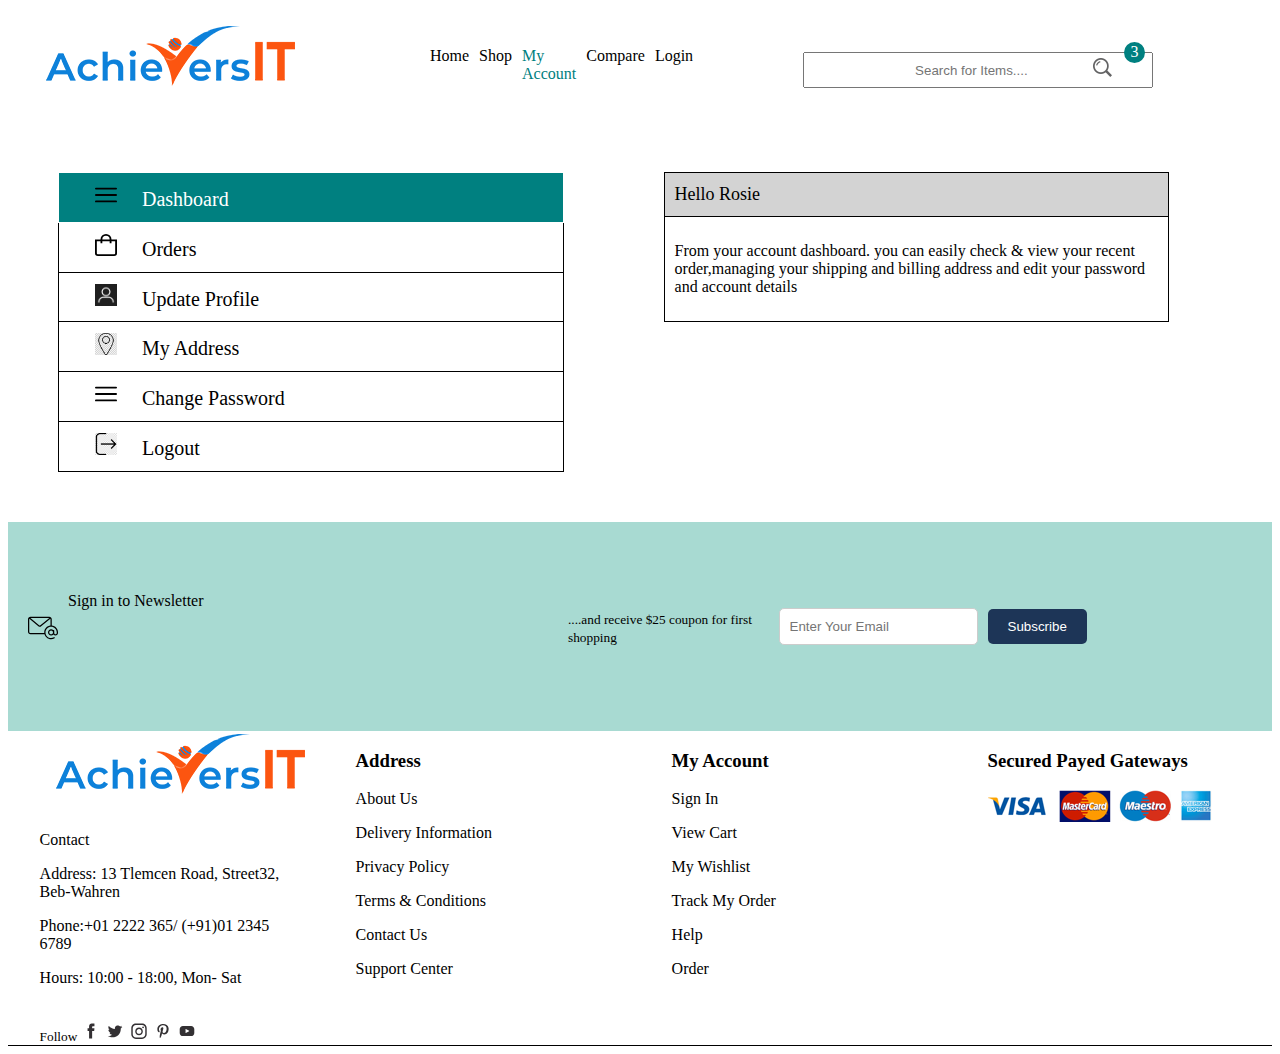
<file: myaccount.html>
<!DOCTYPE html>
<html lang="en">
<head>
    <meta charset="UTF-8">
    <meta name="viewport" content="width=device-width, initial-scale=1.0">
    <title>my account</title>
    <link rel="stylesheet" href="./css/index.css">
</head>
<body>
    <!-- header -->
    <!-- <div class="nav">
        <div class="logo"><img src="./asserts/logo.png" alt="achieverslogo"></div>
    <ul  class="tags"  type="none">
     <li> <a href="./index.html" class="homeview2">Home</a></li>
     <li> <a href="./shop.html" class="shopview2">Shop</a></li>
     <li> <a href="./myaccount.html" class="myaccountview2" >My Account</a></li>
     <li> <a href="./comp.html" class="compareview2" >Compare</a></li>
     <li> <a href="./login.html" class="loginview2">Login</a></li>
   </ul>



<div class="searchbar">
    <input type="text" placeholder="Search for Items.... "class="searchbar">
   </div>
    <span class="searchicon">
    <img src="./asserts/search.png" alt="search">
</span>
<img src="./asserts/icon-heart.svg" alt="heart" class="heart">
<img src="./asserts/icon-cart.svg" alt="cart" class="cart">
</div> -->
<div class="nav">
    <div class="logo"><img src="./asserts/logo.png" alt="achieverslogo"></div>
    <ul class="tags" type="none">
        <li><a href="./index.html" class="homeview2">Home</a></li>
        <li><a href="./shop.html" class="shopview2">Shop</a></li>
        <li><a href="./myaccount.html" class="myaccountview2">My Account</a></li>
        <li><a href="./comp.html" class="compareview2">Compare</a></li>
        <li><a href="./login.html" class="loginview2">Login</a></li>
    </ul>
    <div class="searchbar">
        <input type="text" placeholder="Search for Items.... " class="searchbar">
    </div>
    <span class="searchicon">
        <img src="./asserts/search.png" alt="search">
    </span>
    <div class="heart">
        <img src="./asserts/icon-heart.svg" alt="heart">
        <span class="super1">3</span>
    </div>
    <div class="cart">
        <img src="./asserts/icon-cart.svg" alt="cart">
        <span class="super2">3</span>
    </div>
</div>

<div class="myaccountpage">
<table class="accounttable">
    <tr class="dashboard"><td><img src="./asserts/menu-burger (1).svg" alt="menu"><span >Dashboard</span></td></tr>
    <tr><td><img src="./asserts/icon-cart (1).svg" alt="cart"><span>Orders</span></td></tr>
    <tr><td><img src="./asserts/update profile.jpg" alt="profile"><span>Update Profile</span></td></tr>
    <tr><td><img src="./asserts/my address.jpg" alt="address"><span>My Address</span></td> </tr>
    <tr><td><img src="./asserts/menu-burger (1).svg" alt="menu"><span>Change Password</span></td> </tr>
    <tr><td> <img src="./asserts/logout.jpg" alt="logout"><span>Logout</span> </td></tr>

</table>
<table class="message">
    <tr class="hello"><td>Hello Rosie</td></tr>
    <tr><td>From your account dashboard. you can easily check & view your recent order,managing your shipping and billing
         address and edit your password and account details</td> </tr>
</table>
</div>
<div class="newsletter-signup"> 
    <div class="newsletter-content">
        <img src="./asserts/icon-email.svg" alt="email" class="email-icon">
        <div class="newsletter-text"> 
            <span class="sign">Sign in to Newsletter</span>
            <span class="coupon"><small>....and receive $25 coupon for first shopping</small></span> 
        </div> 
    </div>
    <div class="newsletter-form">
        <input type="email" placeholder="Enter Your Email"> 
        <button>Subscribe</button>
    </div>
</div>
<footer>
    <div>
        <img src="./asserts/logo.png" alt="achievers">
        <p>Contact</p>
        <p>Address: <span>13 Tlemcen Road, Street32, Beb-Wahren</span></p>
        <p>Phone:<span>+01 2222 365/ (+91)01 2345 6789</span></p>
        <p>Hours: <span>10:00 - 18:00, Mon- Sat</span></p>
        <br>
        <small >Follow </small>
        <span class="soacialmedia">
            <img src="./asserts/icon-facebook.svg" alt="facebook">
            <img src="./asserts/icon-twitter (2).svg" alt="twitter">
            <img src="./asserts/icon-instagram.svg" alt="instagram">
            <img src="./asserts/icon-pinterest (1).svg" alt="pinintrest">
            <img src="./asserts/icon-youtube (1).svg" alt="youtube">
        </span>
    </div>
    <div class="address">
        <h3 class="hover">Address</h3>
        <p class="hover">About Us</p>
        <p class="hover" >Delivery Information</p>
        <p class="hover" >Privacy Policy</p>
        <p class="hover">Terms & Conditions</p>
        <p class="hover">Contact Us</p>
        <p class="hover">Support Center</p>
    </div>
    <div class="myaccount">
        <h3 class="hover">My Account</h3>
        <p class="hover">Sign In</p>
        <p class="hover">View Cart</p>
        <p class="hover">My Wishlist</p>
        <p class="hover">Track My Order</p>
        <p class="hover">Help</p>
        <p class="hover">Order</p>
    </div>
    <div>
        <h3>Secured Payed Gateways</h3>
        <img src="./asserts/payment-method.png" alt="payment-method">
    </div>
</footer>
</body>
</html>
</file>
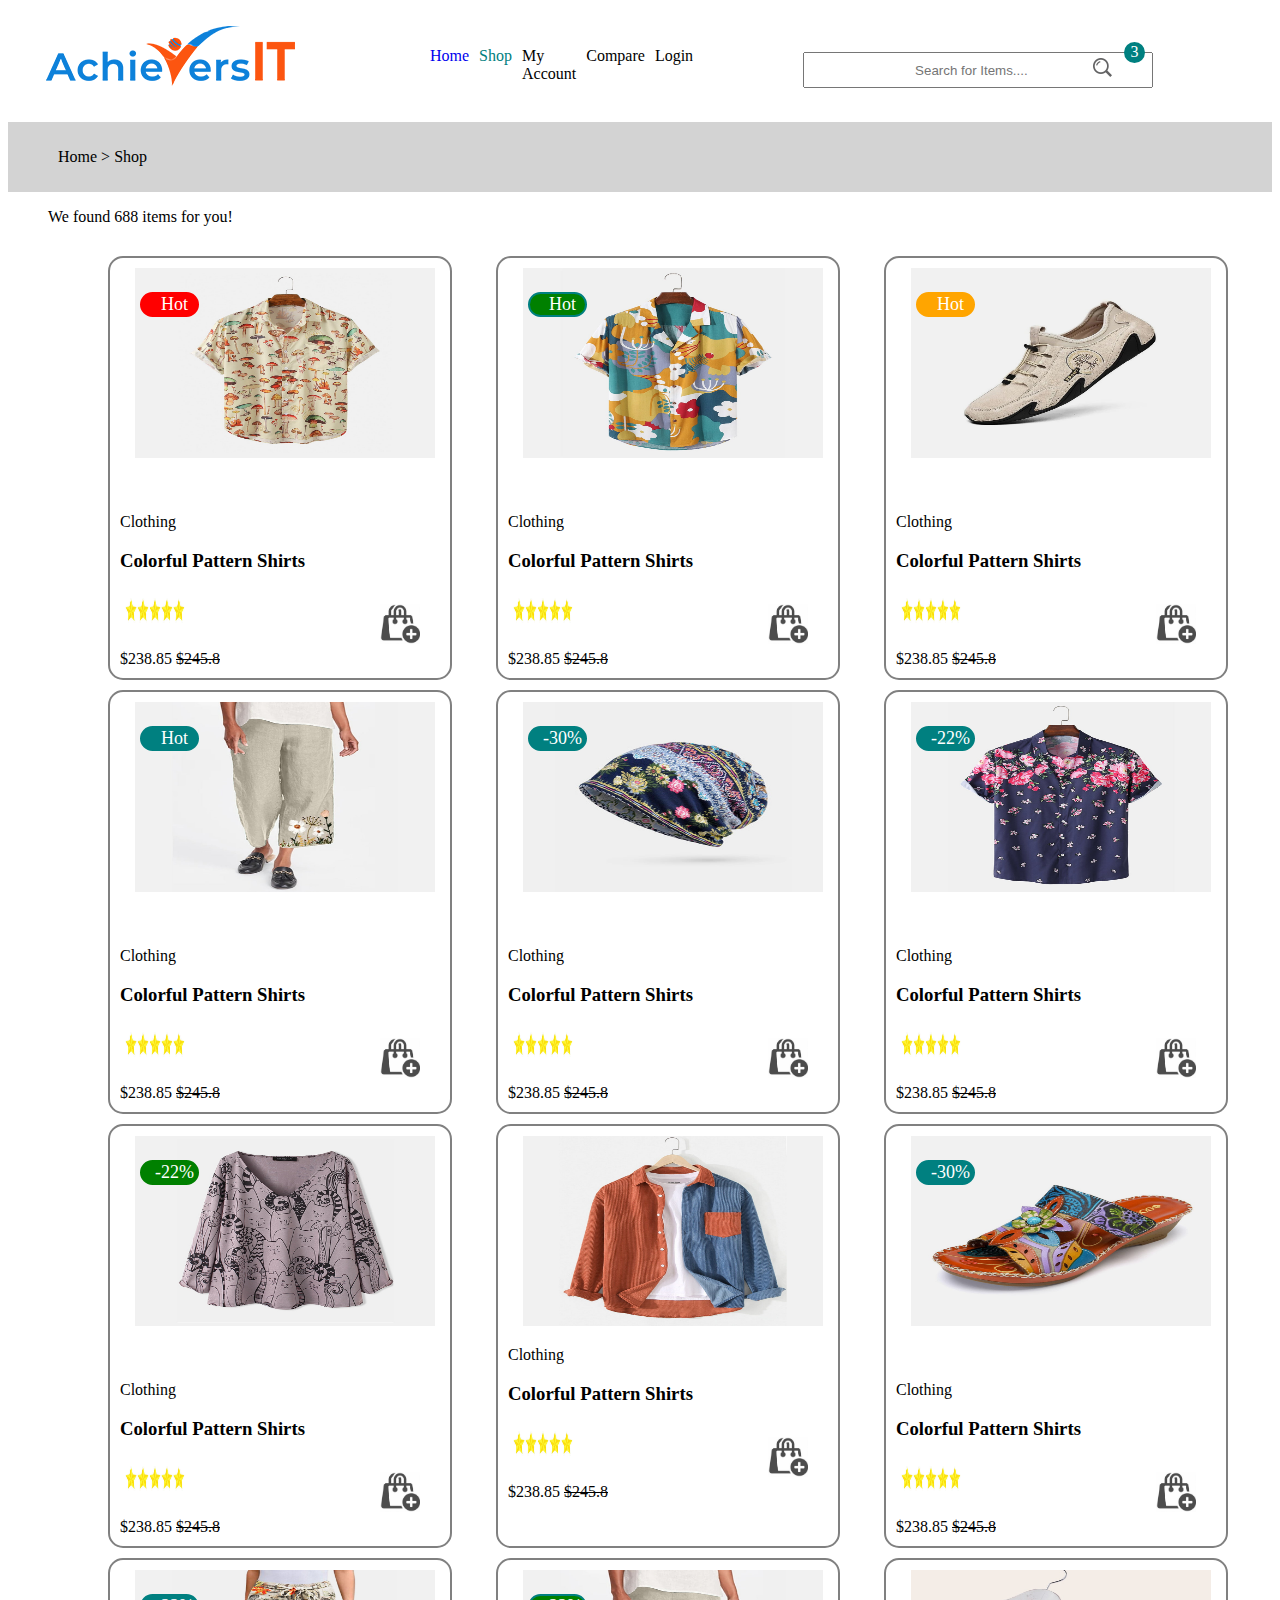
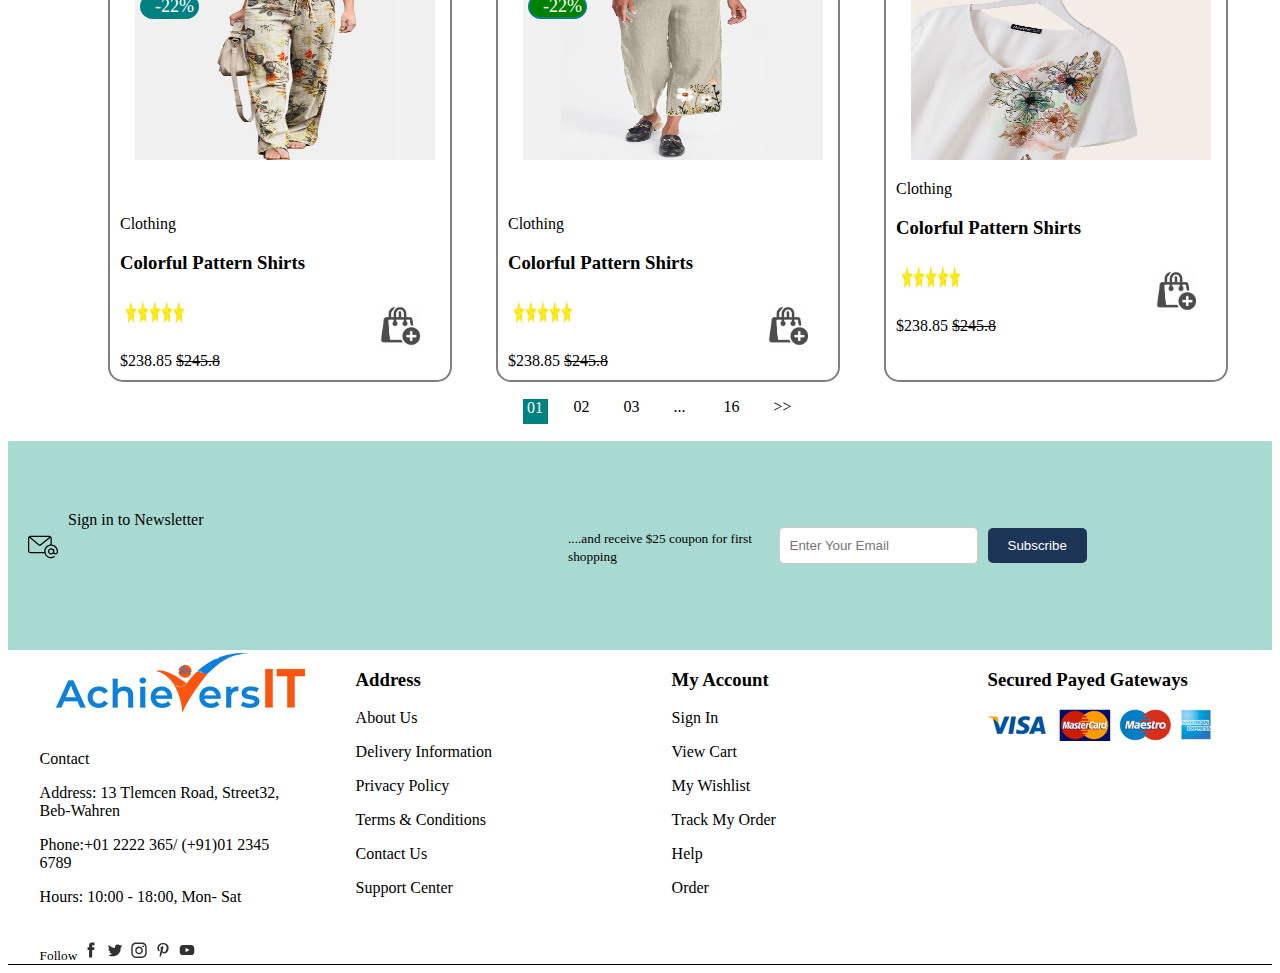
<file: shop.html>
<!DOCTYPE html>
<html lang="en">
<head>
    <meta charset="UTF-8">
    <meta name="viewport" content="width=device-width, initial-scale=1.0">
    <title>shop</title>
    <link rel="stylesheet" href="./css/index.css">
    <!-- <link rel="stylesheet" href="https://cdnjs.cloudflare.com/ajax/libs/font-awesome/6.7.2/css/all.min.css"> -->
</head>
<body>
    <!-- header -->
    <!-- <div class="nav">
        <div class="logo"><img src="./asserts/logo.png" alt="achieverslogo"></div>
    <ul  class="tags"  type="none">
     <li> <a href="./index.html" class="homeview1">Home</a></li>
     <li> <a href="./shop.html" class="shopview1">Shop</a></li>
     <li> <a href="./myaccount.html" class="myaccountview1">My Account</a></li>
     <li> <a href="./comp.html" class="compareview1">Compare</a></li>
     <li> <a href="./login.html" class="loginview1">Login</a></li>
   </ul>



<div class="searchbar">
    <input type="text" placeholder="Search for Items.... "class="searchbar">
   </div>
    <span class="searchicon">
    <img src="./asserts/search.png" alt="search">
</span>
<img src="./asserts/icon-heart.svg" alt="heart" class="heart">
<img src="./asserts/icon-cart.svg" alt="cart" class="cart">

</div> -->
<div class="nav">
    <div class="logo"><img src="./asserts/logo.png" alt="achieverslogo"></div>
    <ul class="tags" type="none">
        <li><a href="./index.html" class="homeviwe1">Home</a></li>
        <li><a href="./shop.html" class="shopview1">Shop</a></li>
        <li><a href="./myaccount.html" class="myaccountview1">My Account</a></li>
        <li><a href="./comp.html" class="compareview1">Compare</a></li>
        <li><a href="./login.html" class="loginview1">Login</a></li>
    </ul>
    <div class="searchbar">
        <input type="text" placeholder="Search for Items.... " class="searchbar">
    </div>
    <span class="searchicon">
        <img src="./asserts/search.png" alt="search">
    </span>
    <div class="heart">
        <img src="./asserts/icon-heart.svg" alt="heart">
        <span class="super1">3</span>
    </div>
    <div class="cart">
        <img src="./asserts/icon-cart.svg" alt="cart">
        <span class="super2">3</span>
    </div>
</div>

<nav class="loginnav">
    Home > Shop
</nav>
<p class="found">We found 688 items for you!</p>
<div class="gridcontainer ">
    <div class="griditem1">
        
        <img src="./asserts/product-1-1.jpg" alt="colorful pattern shirts" class="gridimg1">
        <div class="hotbadge1">Hot</div>
        <p>Clothing</p>
        <h3>Colorful Pattern Shirts</h3>
        <img src="./asserts/5 star.jpg" alt="rating" class="rating">
        <p> $238.85 <strike>$245.8</strike></p>
        <img src="./asserts/bagplus.jpg" alt="bag plus" class="bagplus">
        <!-- <div class="hover-icons">
            <img src="./asserts/view.jpg" alt="Icon 1" class="hover-icon  viewicon" > -->
            <!-- <i class="fa-regular fa-heart" class="hover-icon" class="icons viewicon"></i>
            <i class="fa-regular fa-eye" class="hover-icon" class="icons hearticon"> </i>
            <i class="fa-solid fa-shuffle"  class="hover-icon" class="icons shuffleicon"></i> -->

            <!-- <img src="./asserts/icon-heart.svg" alt="Icon 2" class="hover-icon  hearticon" > 
            <img src="./asserts/shuffle.jpg" alt="Icon 3" class="hover-icon shuffleicon" class="icons shuffleicon">
        </div>
          
          <div class="quickviewhover"><span>Quickview</span></div> -->
          <!-- <div class="hover-icons">
            <img src="./asserts/view.jpg" alt="Icon 1" class="hover-icon viewicon"> 
            <div class="quickviewhover"><span class="quickviewhover">Quickview</span>
            </div>
            <img src="./asserts/icon-heart.svg" alt="Icon 2" class="hover-icon hearticon">
            <div class="wishlist" ><span>Wishlist</span></div> 
             <img src="./asserts/shuffle.jpg" alt="Icon 3" class="hover-icon shuffleicon ">
              <div class="compare"><span>Compare</span></div>
    </div> -->
    <div class="hover-icons">
        <img src="./asserts/view.jpg" alt="Icon 1" class="hover-icon viewicon"> 
        <div class="quickviewhover"><span class="tooltip-text">Quickview</span></div>
        <img src="./asserts/icon-heart.svg" alt="Icon 2" class="hover-icon hearticon">
        <div class="wishlist"><span class="tooltip-text">Wishlist</span></div> 
        <img src="./asserts/shuffle.jpg" alt="Icon 3" class="hover-icon shuffleicon">
        <div class="compare"><span class="tooltip-text">Compare</span></div>
    </div>
    </div>
    <div class="griditem2">
        <img src="./asserts/product-2-1.jpg" alt="colorful pattern shirts" class="gridimg2">
        <div class="hotbadge2">Hot</div>
        <p>Clothing</p>
        <h3>Colorful Pattern Shirts</h3>
        <img src="./asserts/5 star.jpg" alt="rating" class="rating">
        <p> $238.85 <strike>$245.8</strike></p>
        <img src="./asserts/bagplus.jpg" alt="bag plus" class="bagplus">
        <div class="hover-icons">
            <img src="./asserts/view.jpg" alt="Icon 1" class="hover-icon viewicon"> 
            <div class="quickviewhover"><span class="tooltip-text">Quickview</span></div>
            <img src="./asserts/icon-heart.svg" alt="Icon 2" class="hover-icon hearticon">
            <div class="wishlist"><span class="tooltip-text">Wishlist</span></div> 
            <img src="./asserts/shuffle.jpg" alt="Icon 3" class="hover-icon shuffleicon">
            <div class="compare"><span class="tooltip-text">Compare</span></div>
        </div>
          
       


    </div>
    <div class="griditem3">
        <img src="./asserts/product-3-1.jpg" alt="colorful pattern shirts" class="gridimg3">
        <div class="hotbadge3">Hot</div>
        <p>Clothing</p>
        <h3>Colorful Pattern Shirts</h3>
        <img src="./asserts/5 star.jpg" alt="rating" class="rating">
        <p> $238.85 <strike>$245.8</strike></p>
        <img src="./asserts/bagplus.jpg" alt="bag plus" class="bagplus">
        <div class="hover-icons">
            <img src="./asserts/view.jpg" alt="Icon 1" class="hover-icon viewicon"> 
            <div class="quickviewhover"><span class="tooltip-text">Quickview</span></div>
            <img src="./asserts/icon-heart.svg" alt="Icon 2" class="hover-icon hearticon">
            <div class="wishlist"><span class="tooltip-text">Wishlist</span></div> 
            <img src="./asserts/shuffle.jpg" alt="Icon 3" class="hover-icon shuffleicon">
            <div class="compare"><span class="tooltip-text">Compare</span></div>
        </div>


    </div>
    <div class="griditem4">
        <img src="./asserts/product-4-1.jpg" alt="colorful pattern shirts" class="gridimg4">
        <div class="hotbadge4">Hot</div>
        <p>Clothing</p>
        <h3>Colorful Pattern Shirts</h3>
        <img src="./asserts/5 star.jpg" alt="rating" class="rating">
        <p> $238.85 <strike>$245.8</strike></p>
        <img src="./asserts/bagplus.jpg" alt="bag plus" class="bagplus">
        <div class="hover-icons">
            <img src="./asserts/view.jpg" alt="Icon 1" class="hover-icon viewicon"> 
            <div class="quickviewhover"><span class="tooltip-text">Quickview</span></div>
            <img src="./asserts/icon-heart.svg" alt="Icon 2" class="hover-icon hearticon">
            <div class="wishlist"><span class="tooltip-text">Wishlist</span></div> 
            <img src="./asserts/shuffle.jpg" alt="Icon 3" class="hover-icon shuffleicon">
            <div class="compare"><span class="tooltip-text">Compare</span></div>
        </div>

    </div>
    <div class="griditem5">
        <img src="./asserts/product-5-1.jpg" alt="colorful pattern shirts" class="gridimg5">
        <div class="hotbadge5">-30%</div>
        <p>Clothing</p>
        <h3>Colorful Pattern Shirts</h3>
        <img src="./asserts/5 star.jpg" alt="rating" class="rating">
        <p> $238.85 <strike>$245.8</strike></p>
        <img src="./asserts/bagplus.jpg" alt="bag plus" class="bagplus">
        <div class="hover-icons">
            <img src="./asserts/view.jpg" alt="Icon 1" class="hover-icon viewicon"> 
            <div class="quickviewhover"><span class="tooltip-text">Quickview</span></div>
            <img src="./asserts/icon-heart.svg" alt="Icon 2" class="hover-icon hearticon">
            <div class="wishlist"><span class="tooltip-text">Wishlist</span></div> 
            <img src="./asserts/shuffle.jpg" alt="Icon 3" class="hover-icon shuffleicon">
            <div class="compare"><span class="tooltip-text">Compare</span></div>
        </div>

    </div>
    <div class="griditem6">
        <img src="./asserts/product-6-1.jpg" alt="colorful pattern shirts" class="gridimg6">
        <div class="hotbadge6">-22%</div>
        <p>Clothing</p>
        <h3>Colorful Pattern Shirts</h3>
        <img src="./asserts/5 star.jpg" alt="rating" class="rating">
        <p> $238.85 <strike>$245.8</strike></p>
        <img src="./asserts/bagplus.jpg" alt="bag plus" class="bagplus">
        <div class="hover-icons">
            <img src="./asserts/view.jpg" alt="Icon 1" class="hover-icon viewicon"> 
            <div class="quickviewhover"><span class="tooltip-text">Quickview</span></div>
            <img src="./asserts/icon-heart.svg" alt="Icon 2" class="hover-icon hearticon">
            <div class="wishlist"><span class="tooltip-text">Wishlist</span></div> 
            <img src="./asserts/shuffle.jpg" alt="Icon 3" class="hover-icon shuffleicon">
            <div class="compare"><span class="tooltip-text">Compare</span></div>
        </div>


    </div>
    <div class="griditem7">
        <img src="./asserts/product-7-1.jpg" alt="colorful pattern shirts" class="gridimg7">
        <div class="hotbadge7">-22%</div>
        <p>Clothing</p>
        <h3>Colorful Pattern Shirts</h3>
        <img src="./asserts/5 star.jpg" alt="rating" class="rating">
        <p> $238.85 <strike>$245.8</strike></p>
        <img src="./asserts/bagplus.jpg" alt="bag plus" class="bagplus">
        <div class="hover-icons">
            <img src="./asserts/view.jpg" alt="Icon 1" class="hover-icon viewicon"> 
            <div class="quickviewhover"><span class="tooltip-text">Quickview</span></div>
            <img src="./asserts/icon-heart.svg" alt="Icon 2" class="hover-icon hearticon">
            <div class="wishlist"><span class="tooltip-text">Wishlist</span></div> 
            <img src="./asserts/shuffle.jpg" alt="Icon 3" class="hover-icon shuffleicon">
            <div class="compare"><span class="tooltip-text">Compare</span></div>
        </div>

    </div>
    <div class="griditem8">
        <img src="./asserts/product-8-1.jpg" alt="colorful pattern shirts" class="gridimg8">
        
        <p>Clothing</p>
        <h3>Colorful Pattern Shirts</h3>
        <img src="./asserts/5 star.jpg" alt="rating" class="rating">
        <p> $238.85 <strike>$245.8</strike></p>
        <img src="./asserts/bagplus.jpg" alt="bag plus" class="bagplus">
        <div class="hover-icons">
            <img src="./asserts/view.jpg" alt="Icon 1" class="hover-icon viewicon"> 
            <div class="quickviewhover"><span class="tooltip-text">Quickview</span></div>
            <img src="./asserts/icon-heart.svg" alt="Icon 2" class="hover-icon hearticon">
            <div class="wishlist"><span class="tooltip-text">Wishlist</span></div> 
            <img src="./asserts/shuffle.jpg" alt="Icon 3" class="hover-icon shuffleicon">
            <div class="compare"><span class="tooltip-text">Compare</span></div>
        </div>


    </div>
    <div class="griditem9">
        <img src="./asserts/product-10-1.jpg" alt="colorful pattern shirts" class="gridimg9">
        <div class="hotbadge5">-30%</div>
        <p>Clothing</p>
        <h3>Colorful Pattern Shirts</h3>
        <img src="./asserts/5 star.jpg" alt="rating" class="rating">
        <p> $238.85 <strike>$245.8</strike></p>
        <img src="./asserts/bagplus.jpg" alt="bag plus" class="bagplus">
        <div class="hover-icons">
            <img src="./asserts/view.jpg" alt="Icon 1" class="hover-icon viewicon"> 
            <div class="quickviewhover"><span class="tooltip-text">Quickview</span></div>
            <img src="./asserts/icon-heart.svg" alt="Icon 2" class="hover-icon hearticon">
            <div class="wishlist"><span class="tooltip-text">Wishlist</span></div> 
            <img src="./asserts/shuffle.jpg" alt="Icon 3" class="hover-icon shuffleicon">
            <div class="compare"><span class="tooltip-text">Compare</span></div>
        </div>


    </div>
    <div class="griditem10">
        <img src="./asserts/product-11-1.jpg" alt="colorful pattern shirts" class="gridimg10">
        <div class="hotbadge5">-22%</div>
        <p>Clothing</p>
        <h3>Colorful Pattern Shirts</h3>
        <img src="./asserts/5 star.jpg" alt="rating" class="rating">
        <p> $238.85 <strike>$245.8</strike></p>
        <img src="./asserts/bagplus.jpg" alt="bag plus" class="bagplus">
        <div class="hover-icons">
            <img src="./asserts/view.jpg" alt="Icon 1" class="hover-icon viewicon"> 
            <div class="quickviewhover"><span class="tooltip-text">Quickview</span></div>
            <img src="./asserts/icon-heart.svg" alt="Icon 2" class="hover-icon hearticon">
            <div class="wishlist"><span class="tooltip-text">Wishlist</span></div> 
            <img src="./asserts/shuffle.jpg" alt="Icon 3" class="hover-icon shuffleicon">
            <div class="compare"><span class="tooltip-text">Compare</span></div>
        </div>


    </div>
    <div class="griditem4">
        <img src="./asserts/product-4-1.jpg" alt="colorful pattern shirts" class="gridimg4">
        <div class="hotbadge2">-22%</div>
        <p>Clothing</p>
        <h3>Colorful Pattern Shirts</h3>
        <img src="./asserts/5 star.jpg" alt="rating" class="rating">
        <p> $238.85 <strike>$245.8</strike></p>
        <img src="./asserts/bagplus.jpg" alt="bag plus" class="bagplus">
        <div class="hover-icons">
            <img src="./asserts/view.jpg" alt="Icon 1" class="hover-icon viewicon"> 
            <div class="quickviewhover"><span class="tooltip-text">Quickview</span></div>
            <img src="./asserts/icon-heart.svg" alt="Icon 2" class="hover-icon hearticon">
            <div class="wishlist"><span class="tooltip-text">Wishlist</span></div> 
            <img src="./asserts/shuffle.jpg" alt="Icon 3" class="hover-icon shuffleicon">
            <div class="compare"><span class="tooltip-text">Compare</span></div>
        </div>
    </div>
    <div class="griditem11">
        <img src="./asserts/product-12-1.jpg" alt="colorful pattern shirts" class="gridimg11">
        
        <p>Clothing</p>
        <h3>Colorful Pattern Shirts</h3>
        <img src="./asserts/5 star.jpg" alt="rating" class="rating">
        <p> $238.85 <strike>$245.8</strike></p>
        <img src="./asserts/bagplus.jpg" alt="bag plus" class="bagplus">
        <div class="hover-icons">
            <img src="./asserts/view.jpg" alt="Icon 1" class="hover-icon viewicon"> 
            <div class="quickviewhover"><span class="tooltip-text">Quickview</span></div>
            <img src="./asserts/icon-heart.svg" alt="Icon 2" class="hover-icon hearticon">
            <div class="wishlist"><span class="tooltip-text">Wishlist</span></div> 
            <img src="./asserts/shuffle.jpg" alt="Icon 3" class="hover-icon shuffleicon">
            <div class="compare"><span class="tooltip-text">Compare</span></div>
        </div>

    </div>



 </div>
 <div class="pages">
  <ul type="none">
  <li class="page1">01</li>
  <li class="page2">02</li>
  <li class="page2">03</li>
  <li class="page2">...</li>
  <li class="page2">16</li>
  <li class="page2">>></li></ul>
</div>
<div class="newsletter-signup"> 
    <div class="newsletter-content">
        <img src="./asserts/icon-email.svg" alt="email" class="email-icon">
        <div class="newsletter-text"> 
            <span class="sign">Sign in to Newsletter</span>
            <span class="coupon"><small>....and receive $25 coupon for first shopping</small></span> 
        </div> 
    </div>
    <div class="newsletter-form">
        <input type="email" placeholder="Enter Your Email"> 
        <button>Subscribe</button>
    </div>
</div>
<footer>
    <div>
        <img src="./asserts/logo.png" alt="achievers">
        <p>Contact</p>
        <p>Address: <span>13 Tlemcen Road, Street32, Beb-Wahren</span></p>
        <p>Phone:<span>+01 2222 365/ (+91)01 2345 6789</span></p>
        <p>Hours: <span>10:00 - 18:00, Mon- Sat</span></p>
        <br>
        <small >Follow </small>
        <span class="soacialmedia">
            <img src="./asserts/icon-facebook.svg" alt="facebook">
            <img src="./asserts/icon-twitter (2).svg" alt="twitter">
            <img src="./asserts/icon-instagram.svg" alt="instagram">
            <img src="./asserts/icon-pinterest (1).svg" alt="pinintrest">
            <img src="./asserts/icon-youtube (1).svg" alt="youtube">
        </span>
    </div>
    <div class="address">
        <h3 class="hover">Address</h3>
        <p class="hover">About Us</p>
        <p class="hover" >Delivery Information</p>
        <p class="hover" >Privacy Policy</p>
        <p class="hover">Terms & Conditions</p>
        <p class="hover">Contact Us</p>
        <p class="hover">Support Center</p>
    </div>
    <div class="myaccount">
        <h3 class="hover">My Account</h3>
        <p class="hover">Sign In</p>
        <p class="hover">View Cart</p>
        <p class="hover">My Wishlist</p>
        <p class="hover">Track My Order</p>
        <p class="hover">Help</p>
        <p class="hover">Order</p>
    </div>
    <div>
        <h3>Secured Payed Gateways</h3>
        <img src="./asserts/payment-method.png" alt="payment-method">
    </div>
</footer>

</body>
</html>
</file>
<file: css/index.css>
.nav {
    padding: 10px;
    display: flex;
    align-items: center;
    justify-content: space-between;
    position: relative;
}

.searchbar {
    display: flex;
    align-items: center;
    height: 30px;
    width: 300px;
    margin-top: 5px;
}

.searchicon {
    position: relative;
    margin-left: -50px;
    margin-top: 5px;
}

.heart, .cart {
    position: relative;
    margin-left: 10px;
}

.super1{
    position: absolute;
    border: 3px solid teal;
    border-radius: 50%;
    height: 15px;
    width: 15px;
    background-color: teal;
    color: white;
    display: flex;
    justify-content: center;
    align-items: center;
    top: -8px;
    right: -8px;
    margin-right: -70px;
    margin-top: 2px;
   
}

.super2 {
    position: absolute;
    border: 3px solid teal;
    border-radius: 50%;
    height: 15px;
    width: 15px;
    background-color: teal;
    color: white;
    display: flex;
    justify-content: center;
    align-items: center;
    top: -8px;
    right: -8px;
    margin-left: -41px;
    margin-top: 2px;
}

.super2 {
    right: auto;
    left: -2px;
    
} 

.tags {
    display: flex;
    gap: 40px;
    text-decoration: none;
    
}
.tags a{
    text-decoration: none;
}
.searchbar{
    align-items: center;
    height: 30px;
    width: 300px;
    margin-top: 5px;
}
.heart{
    
    height: 35px;
    width:35px;

}
.cart{
    
    height: 35px;
    width:35px;
    padding-right: 190px;
}
.logo{
    padding-left: 80px;
}
.promotion{
    margin-top: 120px;
    padding-left: 60px;
    font-size: 20px;
}
.trending{ 
    padding-left: 60px;
    font-size: 50px;
}
.collection{
    padding-left: 60px;
    color: teal;
    font-size: 50px;
}
.off{
    padding-left: 60px;
    color: grey;
    font-size: 20px;
}
#first{
    margin-left: 60px;
    margin-top: 5px;
    background-color:teal ;
    color: white;
    height: 50px;
    width: 120px;
    border-radius: 5px;

}
#first:hover{
    background-color: white;
    color: teal;
}
.homeimg{
    
    padding-right: 100px; 
    padding-top: 100px;
    float: inline-end;  
    display: flex;
    /* flex-wrap: wrap; */

}
.tshirt{
    height: 250px;
    width: 250px;
}

.item1 {
    border: 1px solid green;
    width: 250px;
    text-align: center;
}
.bags{
    height: 250px;
    width: 250px;
}
.item2 {
    border: 1px solid green;
    width: 250px;
    text-align: center;
}
.sandal{
    height: 250px;
    width: 250px;
}
.item3 {
    border: 1px solid green;
    width: 250px;
    text-align: center;
}

.scarfcap{
    height: 250px;
    width: 250px;
}
.item4 {
    border: 1px solid green;
    width: 250px;
    text-align: center;
}
.shoes{
    height: 250px;
    width: 250px;
}
.item5 {
    border: 1px solid green;
    width: 250px;
    text-align: center;
}
.container{
    display: grid;
    grid-template-columns: repeat(5,1fr);
    align-items: center;
    justify-content: space-evenly;
    margin-left: 80px;
    margin-top: 0px;
    
}
h2{
    padding-top: 50px;
    margin-left: 60px;
    
}
.popular{
    color: teal;
}
.leftside{
    height: 25px;
    width: 25px;
    text-align: center;
    justify-content: center;
    align-items: center;

    border: 2px solid grey;
    border-radius: 50%;
    background-color:lightgrey;
    margin-right: 30px;

    
}
.rightside{
    height: 25px;
    width: 25px;
    text-align: center;
    justify-content: center;
    align-items: center;

    border: 2px solid grey;
    border-radius: 50%;
    background-color: lightgrey;
    margin-right: 30px;
}
.symbols{
    display: flex;
    float: inline-end;
    justify-content: space-evenly;
    text-align: center;
}
#second{
    margin-top: 50px;
    margin-left: 70px;
    height: 60px;
    width: 120px;
    background-color: palegoldenrod;
    color:teal;
    font-weight: 50px;
    border: 1px solid palegoldenrod;
}
#third{
    margin-top: 50px;
    margin-left: 70px;
    height: 50px;
    width: 120px;
    border: 1px grey;

}
.gridimg1, .gridimg2, .gridimg3, .gridimg4, .gridimg5, .gridimg6, .gridimg7, .gridimg8, .gridimg9, .gridimg10, .gridimg11{
    height: 190px;
    width: 310px;
   margin-left: 15px;
    margin-top: 10px;
    position: relative;
    overflow: hidden;
    
}

.griditem1, .griditem2, .griditem3, .griditem4, .griditem5, .griditem6, .griditem7,.griditem8, .griditem9, .griditem10, .griditem11{
border: 2px solid grey;
height: 420px;
width: 350px;
transition: transform 0.3s ease, opacity 0.3s ease;

}

.bagplus{
    height: 40px;
    width: 40px;
    float: inline-end;
    position: relative;
    top: -80px;
    margin-right: 30px;
}
.rating{
    height: 40px;
    width: 70px;
}


.gridcontainer{
    display: grid;
    grid-template-columns: repeat(3,1fr);
    align-items: center;
    justify-content: space-evenly;
    margin-left: 80px;
    margin-top: 20px;
}
.griditem1:hover .gridimg1{
    transform: scale(1.1);
    opacity:0.8;
    content: url(../asserts/product-1-2.jpg);

}
.griditem2:hover .gridimg2{
    transform: scale(1.1);
    opacity:0.8;
    content: url(../asserts/product-2-2.jpg);

}
.griditem3:hover .gridimg3{
    transform: scale(1.1);
    opacity:0.8;
    content: url(../asserts/product-3-2.jpg);

}
.griditem4:hover .gridimg4{
    transform: scale(1.1);
    opacity:0.8;
    content: url(../asserts/product-4-2.jpg);

}
.griditem5:hover .gridimg5{
    transform: scale(1.1);
    opacity:0.8;
    content: url(../asserts/product-5-2.jpg);

}
.griditem6:hover .gridimg6{
    transform: scale(1.1);
    opacity:0.8;
    content: url(../asserts/product-6-2.jpg);

}
.griditem7:hover .gridimg7{
    transform: scale(1.1);
    opacity:0.8;
    content: url(../asserts/product-7-2.jpg);

}


.griditem8:hover .gridimg8{
    transform: scale(1.1);
    opacity:0.8;
    content: url(../asserts/product-8-2.jpg);
    

}
.hotbadge1{
    border: 2px solid red;
    width: 45px;
    text-align: center;
    font-size: large;
    border-radius: 25%;
    background-color: red;
    color: white;
   position: relative;
   bottom: 180px;
   margin-left: 20px;

  }
  .hotbadge2{
    border: 2px solid teal;
    width: 45px;
    text-align: center;
    font-size: large;
    border-radius: 25%;
    background-color: green;
    color: white;
   position: relative;
   bottom: 180px;
   margin-left: 20px;

  }
  .hotbadge3{
    border: 2px solid orange;
    width: 45px;
    text-align: center;
    font-size: large;
    border-radius: 25%;
    background-color:orange;
    color: white;
   position: relative;
   bottom: 180px;
   margin-left: 20px;

  }
  .hotbadge4{
    border: 2px solid teal;
    width: 45px;
    text-align: center;
    font-size: large;
    border-radius: 25%;
    background-color:teal;
    color: white;
   position: relative;
   bottom: 180px;
   margin-left: 20px;

  }
  .hotbadge5{
    border: 2px solid teal;
    width: 45px;
    text-align: center;
    font-size: large;
    border-radius: 25%;
    background-color:teal;
    color: white;
   position: relative;
   bottom: 180px;
   margin-left: 20px;

  }
  .hotbadge6{
    border: 2px solid teal;
    width: 45px;
    text-align: center;
    font-size: large;
    border-radius: 25%;
    background-color:teal;
    color: white;
   position: relative;
   bottom: 180px;
   margin-left: 20px;

  }
  .hotbadge7{
    border: 2px solid green;
    width: 45px;
    text-align: center;
    font-size: large;
    border-radius: 25%;
    background-color:green;
    color: white;
   position: relative;
   bottom: 180px;
   margin-left: 20px;

  }
  
 .deals{
    display: grid;
    grid-template-columns: rotate(2,1 fr);
    justify-content: space-evenly;

    
  }
  .container {
    text-align: center;
    padding: 20px;
    
}

.deal1{
    border: 1px solid ;
    width: 40%;
    background-image: url(../asserts/deals-1.jpg);
    padding-left: 25px;
}
.deal2{
    border: 1px solid ;
    width: 40%;
    background-image: url(../asserts/deals-2.png);
    padding-left: 25px;
}
.deals{
    display: flex;
    justify-content: space-evenly;
    margin-top: 30px;
    align-items: center;
}
.days, .hours, .mins,.sec{
border: 2px solid;
height: 40px;
width: 40px;
text-align: center;
align-content: center;
justify-content: center;
color: white;
background-color: teal;}

.numbers1{
    display: flex;
    flex-wrap: wrap;
    gap: 5px;
    

}
.time{
    display: flex;
    flex-wrap: wrap;
    gap: 30px;
    
}
 .semi{
    font-size: 20px;
    margin: 0 5px;
    margin-top: 9px;

 }
 .number1 li, .time li{
    vertical-align: top;
 }
 .deal1head, .deal2head{
    color: teal;
 }
 #limited{
    margin-top: -15px;
    color: darkslategrey;
 }
 .deal1price, .deal2price{
    color: red;
 }
 .deal1price strike, .deal2price strike{
    color: darkslategray;
 }
.hurry{
    color:darkslategray ;
} 
.shop-now{
    height: 35px;
    width: 90px;
    border: 2px solid teal;
    box-shadow: 5px teal;
    color: teal;
    margin-bottom: 35px;
}
.newarrivals span{ 
    color: teal;
}
.newarrivals{
    font-size: 40px;
    padding-left: 40px;
}
.gridcontainer1{
    display: grid;
    grid-template-columns: repeat(4,1fr);
}
.container2 img{
   height: 150px;
   width: 150px;
}
.container2{
    display: grid;
    grid-template-columns: repeat(3,1fr);
    /* row-gap: 10px; */
    gap: 37px;

}
.product1, .product2, .product3, .product4, .product5, .product6, .product7, .product8, .product9{
    display: flex;
    text-align: center;
    justify-items: center;
    border: 1px gray;
    margin: 15px;
}
.offerprice{
    color: darkgreen;
}
.normalprice{
    color: gray;
}
.hotreleases p, .dealsoutlet p, .topselling p, .trendy p{
   padding-top: 50px;
}
 .hotreleases h3, .dealsoutlet h3, .topselling h3, .trendy h3{
    border-bottom: 1px solid lightgray;
    text-decoration: underline teal;
    text-decoration-thickness:2px ;
    text-underline-offset: 5px;
    font-size: 30px;
}
.hotreleases , .dealsoutlet , .topselling , .trendy {
    margin-top: 40px;
}
.email{
    height: 30px;
    width: 30px;
    
}
.newsletter-signup {
    display: flex;
    align-items: center;
    background-color: #A8DAD2; 
    padding: 20px;
    justify-content: space-between; 
}

.newsletter-content {
    display: flex;
    align-items: center;
}

.email-icon {
    width: 30px; 
    height: auto;
    margin-right: 10px;
    margin-top: 2px;
}

.newsletter-text span {
    display: block; 
}

.newsletter-form {
    display: flex;
    align-items: center;
}

.newsletter-form input {
    padding: 10px;
    border: 1px solid #ccc;
    border-radius: 5px;
    margin-right: 10px;
}

.newsletter-form button {
    padding: 10px 20px;
    background-color: #1D3557; 
    color: white;
    border: none;
    border-radius: 5px;
    /* cursor: pointer; */
}
.sign{
    margin-top: 50px;
}
.coupon{
    padding-left: 500px;
    padding-bottom: 65px;
    /* justify-content: center; */
}
.soacialmedia img{
    height: 20px;
    width: 20px;
}
footer{
    display: flex;
    /* flex-wrap: wrap; */
    justify-content: space-evenly;
    border-bottom: 1px solid;
}
.hover:hover{
    color: teal;
    transform: scale(1.1);
    opacity:0.6;

}
/* //login page */
.loginnav{
    padding-left: 50px;
    height: 70px;
    
    background-color:lightgrey;
    align-content: center;
}
.login{
    display: flex;
    justify-content: space-evenly;
    margin-top: 40px;
}
.loginform{
   border: 1px solid;
   height: 200px;
   width: 500px;
}
.createaccount{
    border: 1px solid;
    height: 340px;
   width: 500px;
}
.loginform label {
    margin: 10px;
}
.loginform input {
    margin: 10px;
    height: 30px;
    width: 380px;
}
.loginform label{
    font-size: 30px;
}
.loginform button{
    margin: 10px;
    height: 40px;
    width: 100px;
    background-color: teal;
    color: white;
}
.createaccount label{
    margin: 10px;
}
.createaccount input {
    margin: 10px;
    height: 30px;
    width: 380px;
}
.createaccount label{
    font-size: 30px;
}
.createaccount button{
    width: 150px;
    height: 40px;
    margin: 10px;
    background-color: teal;
    color: white;
    
}
.login button:hover{
    color: teal ;
    background-color: white;
}
.news{
 margin-top:20px ;
}
ul .shopview, .myaccountview, .compareview, .loginview{
    color: black;
}
.home{
    color: teal;

}
ul .homeview1, .myaccountview1, .compareview1, .loginview1{
    color: black;
}
.shopview1{
    color:teal;
}
ul .homeview2, .shopview2, .compareview2, .loginview2{
    color: black;
}
.myaccountview2{
    color: teal;
}
ul .homeview3, .shopview3, .myaccountview3, .loginview3{
    color: black;
}
.compareview3{
    color: teal;
}
ul .homeview4, .shopview4, .myaccountview4, .compareview4{
    color: black;
}
.loginview4{
    color: teal;
}
.accounttable{
    border: 1px solid;
    margin: 70px;
    height: 300px;
    width: 400px;
    padding-left: 10px;
}
.accounttable tr td{
    border: 1px solid;
}
.accounttable{
    border-collapse: collapse;
    text-align: left;
}
.accounttable tr td img{
    height: 22px;
    width: 22px;
    padding-left: 35px;
}
.accounttable tr td span{
    padding-left: 25px;
    font-size: 20px;
    justify-content: center;

}
.accounttable .dashboard {
    background-color: teal;
    color: white;
    border: black;
}
.message {
    border: 1px solid;
    border-collapse: collapse;
    height: 150px;
    width: 800px;
    margin-top: 73px;
}
.myaccountpage{
    display: flex;
}
.message td{
    border: 1px solid;
    padding-left:10px ;
}
.hello{
    background-color: lightgray;
    font-size: large;
}
.griditem9:hover .gridimg9{
    transform: scale(1.1);
    opacity:0.8;
    content: url(../asserts/product-10-2.jpg);

}
.griditem10:hover .gridimg10{
    transform: scale(1.1);
    opacity:0.8;
    content: url(../asserts/product-11-2.jpg);

}
.griditem11:hover .gridimg11{
    transform: scale(1.1);
    opacity:0.8;
    content: url(../asserts/product-12-2.jpg);

}
.gridcontainer div{
    margin-top: 10px;
    /* border: 1px solid gray; */
    border-radius: 15px;
    padding-left: 10px;
}
.found{
    padding-left: 40px;
}

.pages ul{
    display: flex;
    justify-content: center;
    gap: 25px;
   
}
.page1{
    border: 1px solid;
    height: 25px;
    width: 25px;
    text-align: center;
    justify-content: center;
    background-color: teal;
    color: white;

}
.page2{
    height: 25px;
    width: 25px;
}
.page2:hover{
    background-color: teal;
    color: white;
}
.compareimages td img{
    height: 400px;
    width: 400px;
}
.comparisontable{
    border: 1px solid gray;
    margin-top: 40px;
    border-collapse:collapse ;
    margin-left:30px ;
    width: 1400px;
    /* margin-right:30px ; */
}
.comparisontable tr td{
    border: 1px solid gray;
    justify-content: center;
    text-align: center;
    height: 60px;
}
.comparename1{
    color: teal;
}
.comparedescription{
    height: 90px;
}
.color{
    width: 30px;
    height: 30px;
    /* border: 1px solid; */
    border-radius: 50%;
    display: inline-block;
}
.orange{
    background-color: orange;
}
.yellow{
    background-color: yellow;
}
.red{
    background-color: red;
}
.stock1{
    color: teal;
}
.buy{
    height: 40px;
    width: 100px;
    background-color: teal;
    color: white;
}
.remove{
    height: 30px;
    width: 30px;
}

  
  .griditem1, .griditem2 {
    position: relative;
}

.hover-icons {
    display: none;
    position: absolute;
    top: 28%;
    left: 50%;
    transform: translate(-50%, -50%);
    border: none;
    outline: none;
    align-items: center;
}

.griditem1:hover .hover-icons {
    display: flex;
    gap: 10px;
}

.hover-icon {
    width: 30px;
    height: 30px;
    border: 1px solid gray;
    border-radius: 50%;
    background-color: white;
}

.griditem2:hover .hover-icons {
    display: flex;
    gap: 10px;
}

.griditem3, .griditem4, .griditem5, .griditem6, .griditem7, .griditem8, .griditem9, .griditem10, .griditem11 {
    position: relative;
}

.griditem3:hover .hover-icons,
.griditem4:hover .hover-icons,
.griditem5:hover .hover-icons,
.griditem6:hover .hover-icons,
.griditem7:hover .hover-icons,
.griditem8:hover .hover-icons,
.griditem9:hover .hover-icons,
.griditem10:hover .hover-icons,
.griditem11:hover .hover-icons {
    display: flex;
    gap: 10px;
    
}



.griditem1 {
    position: relative;
}

.hover-icons {
    display: none;
    position: absolute;
    top: 28%;
    left: 50%;
    transform: translate(-50%, -50%);
    gap: 10px;
}

.griditem1:hover .hover-icons {
    display: flex;
}

.hover-icon {
    width: 30px;
    height: 30px;
    border: 1px solid gray;
    border-radius: 50%;
   
}

.quickviewhover, .wishlist, .compare {
    position: absolute;
    display: none;
    background-color: teal;
    color: white;
    padding: 5px 10px;
    border-radius: 5px;
    white-space: nowrap;
}

.hover-icon.viewicon:hover + .quickviewhover{ display: block; margin-top: -60px;margin-left: -40px;}
.hover-icon.hearticon:hover + .wishlist{ display: block;margin-top: -60px;margin-left: 20px;}
.hover-icon.shuffleicon:hover + .compare {
    display: block;
    margin-top: -60px; margin-left:60px ;
}

.tooltip-text {
    white-space: nowrap;
}
.hover-icon:hover{
    background-color: teal;
}

.nav {
    padding: 10px;
    display: flex;
    align-items: center;
    justify-content: space-between;
    position: relative;
}

.searchbar {
    display: flex;
    align-items: center;
    height: 30px;
    width:200px;
    margin-top: 5px;
}

.searchicon {
    position: relative;
    margin-left: -70px;
    margin-top: 5px;
}

.heart, .cart {
    position: relative;
    margin-left: 10px;
}

.super1{
    position: absolute;
    border: 3px solid teal;
    border-radius: 50%;
    height: 15px;
    width: 15px;
    background-color: teal;
    color: white;
    display: flex;
    justify-content: center;
    align-items: center;
    top: -8px;
    right: -8px;
    margin-right: -0px;
    margin-top: 2px;
   
}

.super2 {
    position: absolute;
    border: 3px solid teal;
    border-radius: 50%;
    height: 15px;
    width: 15px;
    background-color: teal;
    color: white;
    display: flex;
    justify-content: center;
    align-items: center;
    top: -8px;
    right: -8px;
    margin-left: 17px;
    margin-top: 2px;
}

.super2 {
    right: auto;
    left: -2px;
    
} 
/* Mobile Styles */
@media screen and (min-width:427px) and (max-width: 768px) {
    .nav {
      flex-direction: column;
      align-items: flex-start;
      gap: 2px;
    }
  
    .logo {
      padding-left: 10px;
      padding-bottom: 10px;
    }
  
    .tags {
      flex-direction: row;
      align-items: flex-start;
      gap: 10px;
      padding-left: 10px;
    }
  
    .searchbar {
      width:61%;
      margin-top: 10px;
      margin-left: -5px;
    }
  
    .searchicon {
      margin-left: 250px;
      margin-top: -20px;
      
    }
  
    .heart,
    .cart {
      margin-left: 40px;
    }
    .cart{
        margin-left: 320px;
        margin-top: -35px;
    }
    .heart{
        margin-left: 275px;
        margin-top: -40px;
    }
    
  
    .super1,
    .super2 {
      margin-right: -5px;
    }
  
    .homeimg {
      /* width: 100%; */
      padding-right: 0;
      padding-top: 20px;
      height: 200px;
      width: 250px;
      margin-left: 210px;
      
    }
  
    .promotion,
    .trending,
    .collection,
    .off,
    #first,
    h2 {
      padding-left: 10px;
      font-size: small;
    }
    /* .homeimganddescription{
        display: flex;
        flex-wrap: wrap;
    } */
    
    .first{
        height: 10px;
        width: 20px;
    }
    /* .promotion{
        padding-bottom: 300px;
    } */
    
  
    .container {
      grid-template-columns: 1fr;
      margin-left: 10px;
    }
  
    .gridcontainer,
    .gridcontainer1 {
      grid-template-columns: 1fr;
      margin-left: 10px;
    }
  
    .griditem1,
    .griditem2,
    .griditem3,
    .griditem4,
    .griditem5,
    .griditem6,
    .griditem7,
    .griditem8,
    .griditem9,
    .griditem10,
    .griditem11 {
      width: 95%;
      margin-left: 0;
    }
  
    .gridimg1,
    .gridimg2,
    .gridimg3,
    .gridimg4,
    .gridimg5,
    .gridimg6,
    .gridimg7,
    .gridimg8,
    .gridimg9,
    .gridimg10,
    .gridimg11 {
      width: 95%;
      margin-left: 0;
    }
  
    .deals {
      flex-direction: column;
      align-items: center;
    }
  
    .deal1,
    .deal2 {
      width: 95%;
      background-size: cover;
      background-position: center;
    }
  
    .container2 {
      grid-template-columns: 1fr;
      gap: 20px;
      margin-left:10px;
    }
  
    .product1,
    .product2,
    .product3,
    .product4,
    .product5,
    .product6,
    .product7,
    .product8,
    .product9 {
      margin: 10px;
    }
  
    .newsletter-signup {
      flex-direction: column;
      align-items: flex-start;
      padding: 10px;
    }
  
    .coupon {
      padding-left: 0;
      padding-bottom: 10px;
    }
  
    footer {
      flex-direction: column;
      align-items: flex-start;
      padding: 10px;
    }
  
    footer div {
      width: 100%;
      margin-bottom: 10px;
    }
  
    .myaccountpage {
      flex-direction: column;
    }
  
    .accounttable,
    .message {
      width: 95%;
      margin: 10px;
    }
  
    .comparisontable {
      width: 95%;
      margin: 10px;
      margin-left:5px;
    }
  
    .compareimages td img {
      height: auto;
      width: 100%;
    }
  
    .login {
      flex-direction: column;
      align-items: center;
    }
  
    .loginform,
    .createaccount {
      width: 95%;
      margin-bottom: 20px;
    }
  }
  /* Tablet Styles */
@media screen and (min-width: 769px) and (max-width: 1024px) {
    .nav {
        flex-wrap: wrap; 
        justify-content: space-evenly; 
    }

    .tags {
        width: 0%;
        justify-content: center; 
        margin-bottom: 10px; 
    }

    .searchbar {
        margin-top: 10px;
        width: 20px;
        
        
        
    }

    .searchicon {
        margin-left: -40px; 
    }

    .heart, .cart {
        margin-left: 20px;
    }

    .homeimg {
        width: 80%; 
        padding-right: 0;
        margin: 20px auto;
        display: block;
    }

    .container {
        grid-template-columns: repeat(3, 1fr); 
        margin-left: 20px;
        margin-right: 20px;
    }

    .gridcontainer {
        grid-template-columns: repeat(2, 1fr); 
        margin-left: 20px;
        margin-right: 20px;
    }

    .deals {
        flex-direction: column;
        align-items: center;
    }

    .deal1, .deal2 {
        width: 90%; 
        margin-bottom: 20px;
    }

    .container2 {
        grid-template-columns: repeat(2, 1fr);
        margin-left: 20px;
        margin-right: 20px;
    }

    .newsletter-signup {
        flex-direction: row; 
        justify-content: space-around; 
        align-items: center;
    }

    .newsletter-form {
        width: 50%; 
    }

    footer {
        flex-direction: row; 
        justify-content: space-around;
        flex-wrap: wrap; 
    }

    footer div {
        width: 45%; 
        margin-bottom: 20px;
    }

    .myaccountpage {
        flex-direction: row; 
    }

    .accounttable, .message {
        width: 45%; 
        margin: 20px;
    }

    .comparisontable {
        width: 95%; 
        margin: 20px auto;
    }

    .login {
        flex-direction: row;
        justify-content: space-around;
        align-items: flex-start;
    }

    .loginform, .createaccount {
        width: 45%; 
        margin: 20px;
    }

    .griditem1, .griditem2, .griditem3, .griditem4, .griditem5, .griditem6, .griditem7, .griditem8, .griditem9, .griditem10, .griditem11{
        width: 95%;
        margin: 10px auto;
    }

    .gridimg1, .gridimg2, .gridimg3, .gridimg4, .gridimg5, .gridimg6, .gridimg7, .gridimg8, .gridimg9, .gridimg10, .gridimg11 {
        width: 100%;
        margin: 0 auto;
    }
}
/* Laptop Styles (1024px) */
@media screen and (min-width: 1024px) and (max-width:1439px) {
    .nav {
        padding: 15px 20px;
        justify-content: space-between;
    }

    .tags {
        gap: 10px;
        padding-left: 120px;
    }

    .searchbar {
        width: 350px;
        padding-left: 110px;
    }

    .searchicon {
       
        margin-left: -60px;
    }

    .heart, .cart {
        
        margin-left: 15px;
    }
    .heart{
        padding-right: 10px;
    }
    .cart{
        margin-left: 750px;
        
    }
    

    .logo {
       
        padding-left: 2px;
    }

    .promotion, .trending, .collection, .off {
        
        padding-left: 80px;
    }

    .homeimg {
        
        width: 50%;
        padding-right: 120px;
        padding-top: 50px;
    }

    .container {
        
        grid-template-columns: repeat(5, 1fr);
        margin-left: 100px;
    }

    .gridcontainer {
   
        grid-template-columns: repeat(3, 1fr);
        margin-left: 100px;
    }

    .deals {
       
        flex-direction: row;
    }

    .deal1, .deal2 {
        
        width: 45%;
    }

    .container2 {
        
        grid-template-columns: repeat(3, 1fr);
    }

    .newsletter-signup {
     
        flex-direction: row;
        justify-content: space-around;
        align-items: center;
    }

    .newsletter-form {
       
        width: 40%;
    }

    footer {
        
        flex-direction: row;
        justify-content: space-around;
    }

    footer div {
  
        width: 20%;
    }

    .accounttable, .message {
        
        width: 40%;
        margin: 50px;
    }

    .comparisontable {
      
        width: 90%;
        margin: 50px auto;
    }

    .login {
        
        flex-direction: row;
        justify-content: space-around;
        align-items: flex-start;
    }

    .loginform, .createaccount {
       
        width: 35%;
        margin: 50px;
    }
    .griditem1, .griditem2, .griditem3, .griditem4, .griditem5, .griditem6, .griditem7, .griditem8, .griditem9, .griditem10, .griditem11{
        width: 330px;
    }
    .gridimg1, .gridimg2, .gridimg3, .gridimg4, .gridimg5, .gridimg6, .gridimg7, .gridimg8, .gridimg9, .gridimg10, .gridimg11 {
        width: 300px;
    }
}
/* Small Mobile Styles (0px to 320px) */
 @media screen and (min-width: 0px) and (max-width: 320px) {
    .nav {
        flex-direction: column;
        align-items: flex-start;
        gap: 5px;
        padding: 5px;
    }

    .logo {
        padding-left: 5px;
        padding-bottom: 5px;
        font-size: 1.2em; 
    }

    .tags {
        flex-direction: column;
        align-items: flex-start;
        gap: 5px;
        padding-left: 5px;
    }

    .searchbar {
        width: 90%;
        margin-top: 5px;
        margin-left: 5px;
    }

    .searchicon {
        margin-left: -80px; 
        margin-top: -20px;
        padding-left: -90px;
    }

    .heart, .cart {
        margin-left: 195px;
    }
    .cart{
        margin-left:100%;
        margin-top: -35px;
    }
    .heart{
        margin-left: 80%;
        margin-top: -40px;
    }

    .super1, .super2 {
        margin-right: -5px;
    }

    .homeimg {
        width: 90%;
        padding-right: 0;
        padding-top: 10px;
        height: auto;
        margin-left: auto;
        margin-right: auto;
        display: block;
    }

    .promotion, .trending, .collection, .off, #first, h2 {
        padding-left: 5px;
        font-size: 0.8em; 
    }

    .container {
        grid-template-columns: 1fr;
        margin-left: 5px;
        margin-right: 5px;
    }

    .gridcontainer, .gridcontainer1 {
        grid-template-columns: 1fr;
        margin-left: 5px;
        margin-right: 5px;
    }

    .griditem1, .griditem2, .griditem3, .griditem4, .griditem5, .griditem6, .griditem7, .griditem8, .griditem9, .griditem10, .griditem11 {
        width: 95%;
        margin-left: auto;
        margin-right: auto;
    }

    .gridimg1, .gridimg2, .gridimg3, .gridimg4, .gridimg5, .gridimg6, .gridimg7, .gridimg8, .gridimg9, .gridimg10, .gridimg11 {
        width: 100%;
        margin-left: auto;
        margin-right: auto;
    }

    .deals {
        flex-direction: column;
        align-items: center;
    }

    .deal1, .deal2 {
        width: 95%;
        background-size: cover;
        background-position: center;
        margin-bottom: 10px;
    }

    .container2 {
        grid-template-columns: 1fr;
        gap: 10px;
        margin-left: 5px;
        margin-right: 5px;
    }

    .product1, .product2, .product3, .product4, .product5, .product6, .product7, .product8, .product9 {
        margin: 5px;
    }

    .newsletter-signup {
        flex-direction: column;
        align-items: flex-start;
        padding: 5px;
    }

    .coupon {
        padding-left: 0;
        padding-bottom: 5px;
    }

    footer {
        flex-direction: column;
        align-items: flex-start;
        padding: 5px;
    }

    footer div {
        width: 100%;
        margin-bottom: 5px;
    }

    .myaccountpage {
        flex-direction: column;
    }

    .accounttable, .message {
        width: 95%;
        margin: 5px;
    }

    .comparisontable {
        width: 95%;
        margin: 5px;
        margin-left: 2.5%;
    }

    .compareimages td img {
        height: auto;
        width: 100%;
    }

    .login {
        flex-direction: column;
        align-items: center;
    }

    .loginform, .createaccount {
        width: 95%;
        margin-bottom: 10px;
    }
    .searchbar{
        width: 80%;
    }
    .searchicon{
        margin-left: 70%;
    }
}
/* Mobile - m Styles */
@media screen and (min-width:321) and (max-width: 480px) { /* Or any breakpoint you deem appropriate for "mobile-m" */

    .nav {
        flex-direction: column;
        align-items: flex-start;
        padding: 8px; /* Slightly more padding than very small mobiles */
    }

    .logo {
        padding-left: 8px;
        padding-bottom: 8px;
        font-size: 1.3em; /* Slightly larger logo */
    }

    .tags {
        flex-direction: column;
        align-items: flex-start;
        gap: 8px;
        padding-left: 8px;
    }

    .searchbar {
        width: 90%;
        margin-top: 8px;
        margin-left: 8px;
    }

    .searchicon {
        margin-left: 85%; /* Adjust based on searchbar width */
        margin-top: -28px;
    }

    .heart, .cart {
        margin-left: 8px;
    }
    .cart{
        margin-left: 60%;
        margin-top: -35px;
    }
    .heart{
        margin-left: 70%;
        margin-top: -40px;
    }

    .super1, .super2 {
        margin-right: -3px;
    }

    .homeimg {
        width: 800px;
        /* width: 100%; */
        padding-top: 15px;
        height: auto;
        /* margin-left: auto; */
        /* margin-right: auto; */
        display: block;
    }

    .promotion, .trending, .collection, .off, #first, h2 {
        padding-left: 8px;
        font-size: 0.9em; /* Slightly larger fonts */
    }

    .container {
        grid-template-columns: 1fr;
        margin-left: 8px;
        margin-right: 8px;
    }

    .gridcontainer, .gridcontainer1 {
        grid-template-columns: 1fr;
        margin-left: 8px;
        margin-right: 8px;
    }

    .griditem1, .griditem2, .griditem3, .griditem4, .griditem5, .griditem6, .griditem7, .griditem8, .griditem9, .griditem10, .griditem11 {
        width: 95%;
        margin-left: auto;
        margin-right: auto;
    }

    .gridimg1, .gridimg2, .gridimg3, .gridimg4, .gridimg5, .gridimg6, .gridimg7, .gridimg8, .gridimg9, .gridimg10, .gridimg11 {
        width: 100%;
        margin-left: auto;
        margin-right: auto;
    }

    .deals {
        flex-direction: row;
        align-items: center;
        display: flex;
    }

    .deal1, .deal2 {
        width: 100%;
        background-size: cover;
        background-position: center;
        margin-bottom: 15px;
    }

    .container2 {
        grid-template-columns: 1fr;
        gap: 15px;
        margin-left: 8px;
        margin-right: 8px;
    }

    .product1, .product2, .product3, .product4, .product5, .product6, .product7, .product8, .product9 {
        margin: 8px;
    }

    .newsletter-signup {
        flex-direction: column;
        align-items: flex-start;
        padding: 8px;
    }

    .coupon {
        padding-left: 0;
        padding-bottom: 8px;
    }

    footer {
        flex-direction: column;
        align-items: flex-start;
        padding: 8px;
    }

    footer div {
        width: 100%;
        margin-bottom: 8px;
    }

    .myaccountpage {
        flex-direction: column;
    }

    .accounttable, .message {
        width: 95%;
        margin: 8px;
    }

    .comparisontable {
        width: 95%;
        margin: 8px;
        margin-left: 2.5%;
    }

    .compareimages td img {
        height: auto;
        width: 100%;
    }

    .login {
        flex-direction: column;
        align-items: center;
    }

    .loginform, .createaccount {
        width: 95%;
        margin-bottom: 15px;
    }
    .searchbar{
        width: 80%;
    }
    .searchicon{
        margin-left: 70%;
    }
}
/* TV Styles (Typically 1920px and above, adjust as needed) */
@media screen and (min-width: 4k) {

    body {
        font-size: 20px; /* Larger base font size */
    }

    .nav {
        padding: 30px 60px;
    }

    .tags {
        gap: 80px;
        font-size: 1.4em;
    }

    .searchbar {
        width: 600px;
        height: 50px;
    }

    .searchicon {
        margin-left: -80px;
    }

    .heart, .cart {
        margin-left: 30px;
        height: 50px;
        width: 50px;
    }

    .super1, .super2 {
        height: 25px;
        width: 25px;
        font-size: 0.9em;
        top: -12px;
        right: -12px;
    }

    .logo {
        padding-left: 200px;
        font-size: 2.5em;
    }

    .promotion, .trending, .collection, .off {
        padding-left: 120px;
        font-size: 1.4em;
    }

    .trending {
        font-size: 70px;
    }

    .collection {
        font-size: 70px;
    }

    #first {
        height: 70px;
        width: 180px;
        font-size: 1.2em;
    }

    .homeimg {
        width: 70%;
        padding-right: 200px;
        padding-top: 100px;
    }
    .container {
        grid-template-columns: repeat(7, 1fr); /* Even more columns for TVs */
        margin-left: 200px;
        margin-right: 200px;
    }

    .gridcontainer {
        grid-template-columns: repeat(5, 1fr); /* More grid columns on TVs */
        margin-left: 200px;
        margin-right: 200px;
    }

    .griditem1, .griditem2, .griditem3, .griditem4, .griditem5, .griditem6, .griditem7, .griditem8, .griditem9, .griditem10, .griditem11{
        width: 450px;
        height: 550px;
    }

    .gridimg1, .gridimg2, .gridimg3, .gridimg4, .gridimg5, .gridimg6, .gridimg7, .gridimg8, .gridimg9, .gridimg10, .gridimg11 {
        width: 430px;
        height: 300px;
    }

    .deals {
        justify-content: space-around;
    }

    .deal1, .deal2 {
        width: 49%;
        padding: 40px;
    }

    .container2 {
        grid-template-columns: repeat(5, 1fr); /* More columns for TVs */
        margin-left: 200px;
        margin-right: 200px;
    }

    .container2 img {
        height: 250px;
        width: 250px;
    }

    .newsletter-signup {
        padding: 40px 80px;
    }

    .newsletter-form {
        width: 60%;
    }

    footer {
        padding: 40px 80px;
    }

    footer div {
        width: 24%;
    }

    .accounttable, .message {
        width: 60%;
        margin: 100px auto;
    }

    .comparisontable {
        width: 98%;
        margin: 100px auto;
    }

    .login {
        justify-content: space-around;
    }

    .loginform, .createaccount {
        width: 45%;
        margin: 100px;
    }
    .accounttable tr td span{
        font-size: 1.7em;
    }
    .message td{
        font-size: 1.4em;
    }
    .comparisontable tr td{
        font-size: 1.3em;
    }
}
</file>
